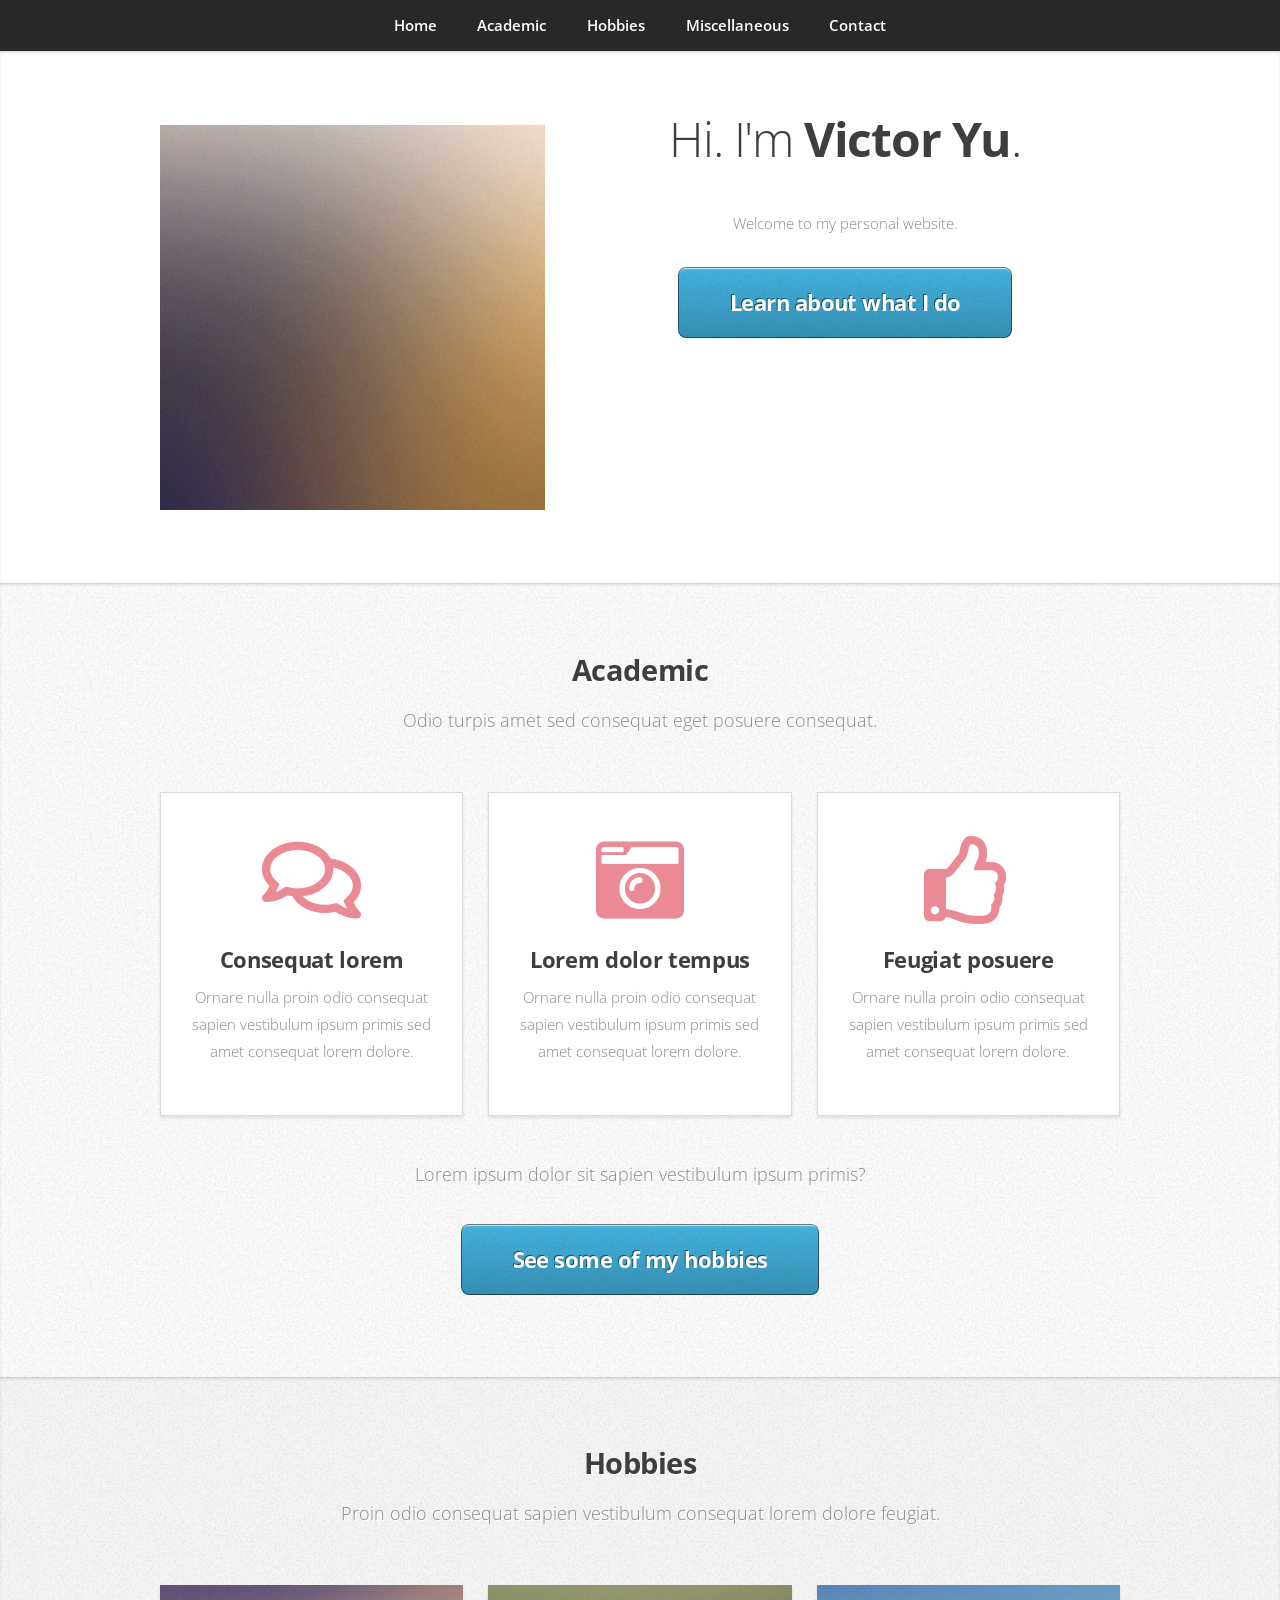
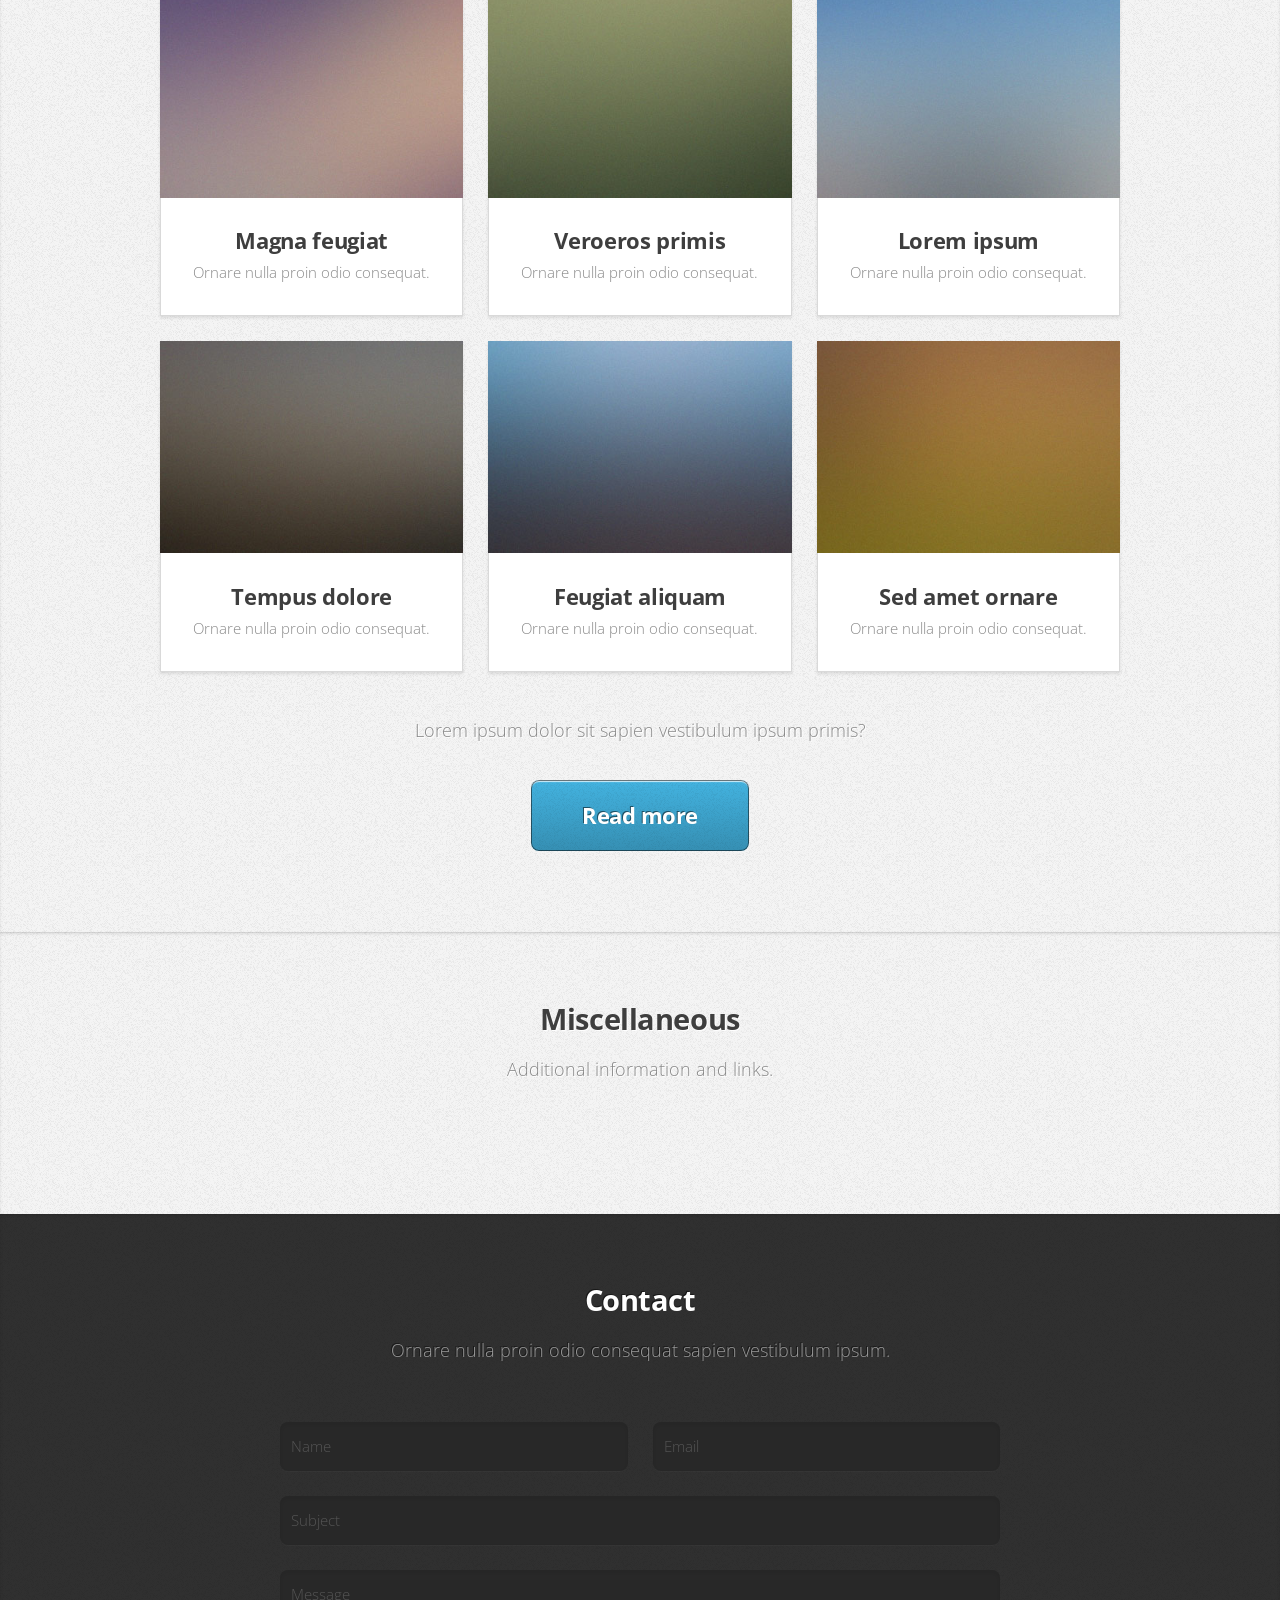
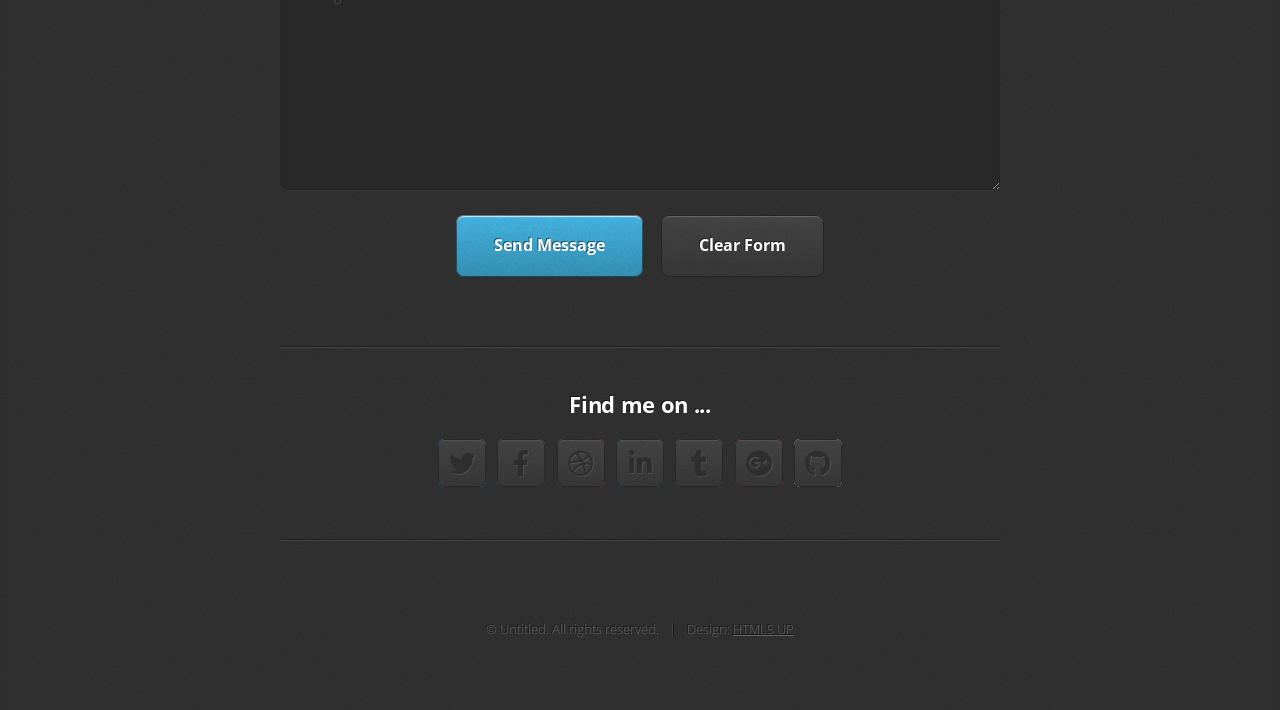
<file: index.html>
<!DOCTYPE HTML>
<!--
	Miniport by HTML5 UP
	html5up.net | @ajlkn
	Free for personal and commercial use under the CCA 3.0 license (html5up.net/license)
-->
<html>
	<head>
                <title>Victor Yu - Personal Website</title>
		<meta charset="utf-8" />
		<meta name="viewport" content="width=device-width, initial-scale=1, user-scalable=no" />
		<link rel="stylesheet" href="assets/css/main.css" />
	</head>
	<body class="is-preload">

		<!-- Nav -->
			<nav id="nav">
                                <ul class="container">
                                        <li><a href="#home">Home</a></li>
                                        <li><a href="#academic">Academic</a></li>
                                        <li><a href="#hobbies">Hobbies</a></li>
                                        <li><a href="#miscellaneous">Miscellaneous</a></li>
                                        <li><a href="#contact">Contact</a></li>
                                </ul>
			</nav>

                <!-- Home -->
                        <article id="home" class="wrapper style1">
				<div class="container">
					<div class="row">
						<div class="col-4 col-5-large col-12-medium">
							<span class="image fit"><img src="images/pic00.jpg" alt="" /></span>
						</div>
						<div class="col-8 col-7-large col-12-medium">
							<header>
                                                                <h1>Hi. I'm <strong>Victor Yu</strong>.</h1>
							</header>
                                                        <p>Welcome to my personal website.</p>
                                                        <a href="#academic" class="button large scrolly">Learn about what I do</a>
						</div>
					</div>
				</div>
			</article>

                <!-- Academic -->
                        <article id="academic" class="wrapper style2">
				<div class="container">
					<header>
                                                <h2>Academic</h2>
                                                <p>Odio turpis amet sed consequat eget posuere consequat.</p>
					</header>
					<div class="row aln-center">
						<div class="col-4 col-6-medium col-12-small">
							<section class="box style1">
								<span class="icon featured fa-comments"></span>
								<h3>Consequat lorem</h3>
								<p>Ornare nulla proin odio consequat sapien vestibulum ipsum primis sed amet consequat lorem dolore.</p>
							</section>
						</div>
						<div class="col-4 col-6-medium col-12-small">
							<section class="box style1">
								<span class="icon solid featured fa-camera-retro"></span>
								<h3>Lorem dolor tempus</h3>
								<p>Ornare nulla proin odio consequat sapien vestibulum ipsum primis sed amet consequat lorem dolore.</p>
							</section>
						</div>
						<div class="col-4 col-6-medium col-12-small">
							<section class="box style1">
								<span class="icon featured fa-thumbs-up"></span>
								<h3>Feugiat posuere</h3>
								<p>Ornare nulla proin odio consequat sapien vestibulum ipsum primis sed amet consequat lorem dolore.</p>
							</section>
						</div>
					</div>
					<footer>
						<p>Lorem ipsum dolor sit sapien vestibulum ipsum primis?</p>
                                                <a href="#hobbies" class="button large scrolly">See some of my hobbies</a>
					</footer>
				</div>
			</article>

                <!-- Hobbies -->
                        <article id="hobbies" class="wrapper style3">
				<div class="container">
					<header>
                                                <h2>Hobbies</h2>
                                                <p>Proin odio consequat  sapien vestibulum consequat lorem dolore feugiat.</p>
					</header>
					<div class="row">
						<div class="col-4 col-6-medium col-12-small">
							<article class="box style2">
								<a href="#" class="image featured"><img src="images/pic01.jpg" alt="" /></a>
								<h3><a href="#">Magna feugiat</a></h3>
								<p>Ornare nulla proin odio consequat.</p>
							</article>
						</div>
						<div class="col-4 col-6-medium col-12-small">
							<article class="box style2">
								<a href="#" class="image featured"><img src="images/pic02.jpg" alt="" /></a>
								<h3><a href="#">Veroeros primis</a></h3>
								<p>Ornare nulla proin odio consequat.</p>
							</article>
						</div>
						<div class="col-4 col-6-medium col-12-small">
							<article class="box style2">
								<a href="#" class="image featured"><img src="images/pic03.jpg" alt="" /></a>
								<h3><a href="#">Lorem ipsum</a></h3>
								<p>Ornare nulla proin odio consequat.</p>
							</article>
						</div>
						<div class="col-4 col-6-medium col-12-small">
							<article class="box style2">
								<a href="#" class="image featured"><img src="images/pic04.jpg" alt="" /></a>
								<h3><a href="#">Tempus dolore</a></h3>
								<p>Ornare nulla proin odio consequat.</p>
							</article>
						</div>
						<div class="col-4 col-6-medium col-12-small">
							<article class="box style2">
								<a href="#" class="image featured"><img src="images/pic05.jpg" alt="" /></a>
								<h3><a href="#">Feugiat aliquam</a></h3>
								<p>Ornare nulla proin odio consequat.</p>
							</article>
						</div>
						<div class="col-4 col-6-medium col-12-small">
							<article class="box style2">
								<a href="#" class="image featured"><img src="images/pic06.jpg" alt="" /></a>
								<h3><a href="#">Sed amet ornare</a></h3>
								<p>Ornare nulla proin odio consequat.</p>
							</article>
						</div>
					</div>
					<footer>
						<p>Lorem ipsum dolor sit sapien vestibulum ipsum primis?</p>
                                                <a href="#miscellaneous" class="button large scrolly">Read more</a>
					</footer>
				</div>
                        </article>

                <!-- Miscellaneous -->
                        <article id="miscellaneous" class="wrapper style3">
                                <div class="container">
                                        <header>
                                                <h2>Miscellaneous</h2>
                                                <p>Additional information and links.</p>
                                        </header>
                                </div>
                        </article>

                <!-- Contact -->
                        <article id="contact" class="wrapper style4">
				<div class="container medium">
					<header>
                                                <h2>Contact</h2>
						<p>Ornare nulla proin odio consequat sapien vestibulum ipsum.</p>
					</header>
					<div class="row">
						<div class="col-12">
							<form method="post" action="#">
								<div class="row">
									<div class="col-6 col-12-small">
										<input type="text" name="name" id="name" placeholder="Name" />
									</div>
									<div class="col-6 col-12-small">
										<input type="text" name="email" id="email" placeholder="Email" />
									</div>
									<div class="col-12">
										<input type="text" name="subject" id="subject" placeholder="Subject" />
									</div>
									<div class="col-12">
										<textarea name="message" id="message" placeholder="Message"></textarea>
									</div>
									<div class="col-12">
										<ul class="actions">
											<li><input type="submit" value="Send Message" /></li>
											<li><input type="reset" value="Clear Form" class="alt" /></li>
										</ul>
									</div>
								</div>
							</form>
						</div>
						<div class="col-12">
							<hr />
							<h3>Find me on ...</h3>
							<ul class="social">
								<li><a href="#" class="icon brands fa-twitter"><span class="label">Twitter</span></a></li>
								<li><a href="#" class="icon brands fa-facebook-f"><span class="label">Facebook</span></a></li>
								<li><a href="#" class="icon brands fa-dribbble"><span class="label">Dribbble</span></a></li>
								<li><a href="#" class="icon brands fa-linkedin-in"><span class="label">LinkedIn</span></a></li>
								<li><a href="#" class="icon brands fa-tumblr"><span class="label">Tumblr</span></a></li>
								<li><a href="#" class="icon brands fa-google-plus"><span class="label">Google+</span></a></li>
								<li><a href="#" class="icon brands fa-github"><span class="label">Github</span></a></li>
								<!--
								<li><a href="#" class="icon solid fa-rss"><span>RSS</span></a></li>
								<li><a href="#" class="icon brands fa-instagram"><span>Instagram</span></a></li>
								<li><a href="#" class="icon brands fa-foursquare"><span>Foursquare</span></a></li>
								<li><a href="#" class="icon brands fa-skype"><span>Skype</span></a></li>
								<li><a href="#" class="icon brands fa-soundcloud"><span>Soundcloud</span></a></li>
								<li><a href="#" class="icon brands fa-youtube"><span>YouTube</span></a></li>
								<li><a href="#" class="icon brands fa-blogger"><span>Blogger</span></a></li>
								<li><a href="#" class="icon brands fa-flickr"><span>Flickr</span></a></li>
								<li><a href="#" class="icon brands fa-vimeo"><span>Vimeo</span></a></li>
								-->
							</ul>
							<hr />
						</div>
					</div>
					<footer>
						<ul id="copyright">
							<li>&copy; Untitled. All rights reserved.</li><li>Design: <a href="http://html5up.net">HTML5 UP</a></li>
						</ul>
					</footer>
				</div>
			</article>

		<!-- Scripts -->
			<script src="assets/js/jquery.min.js"></script>
			<script src="assets/js/jquery.scrolly.min.js"></script>
			<script src="assets/js/browser.min.js"></script>
			<script src="assets/js/breakpoints.min.js"></script>
			<script src="assets/js/util.js"></script>
			<script src="assets/js/main.js"></script>

	</body>
</html>
</file>
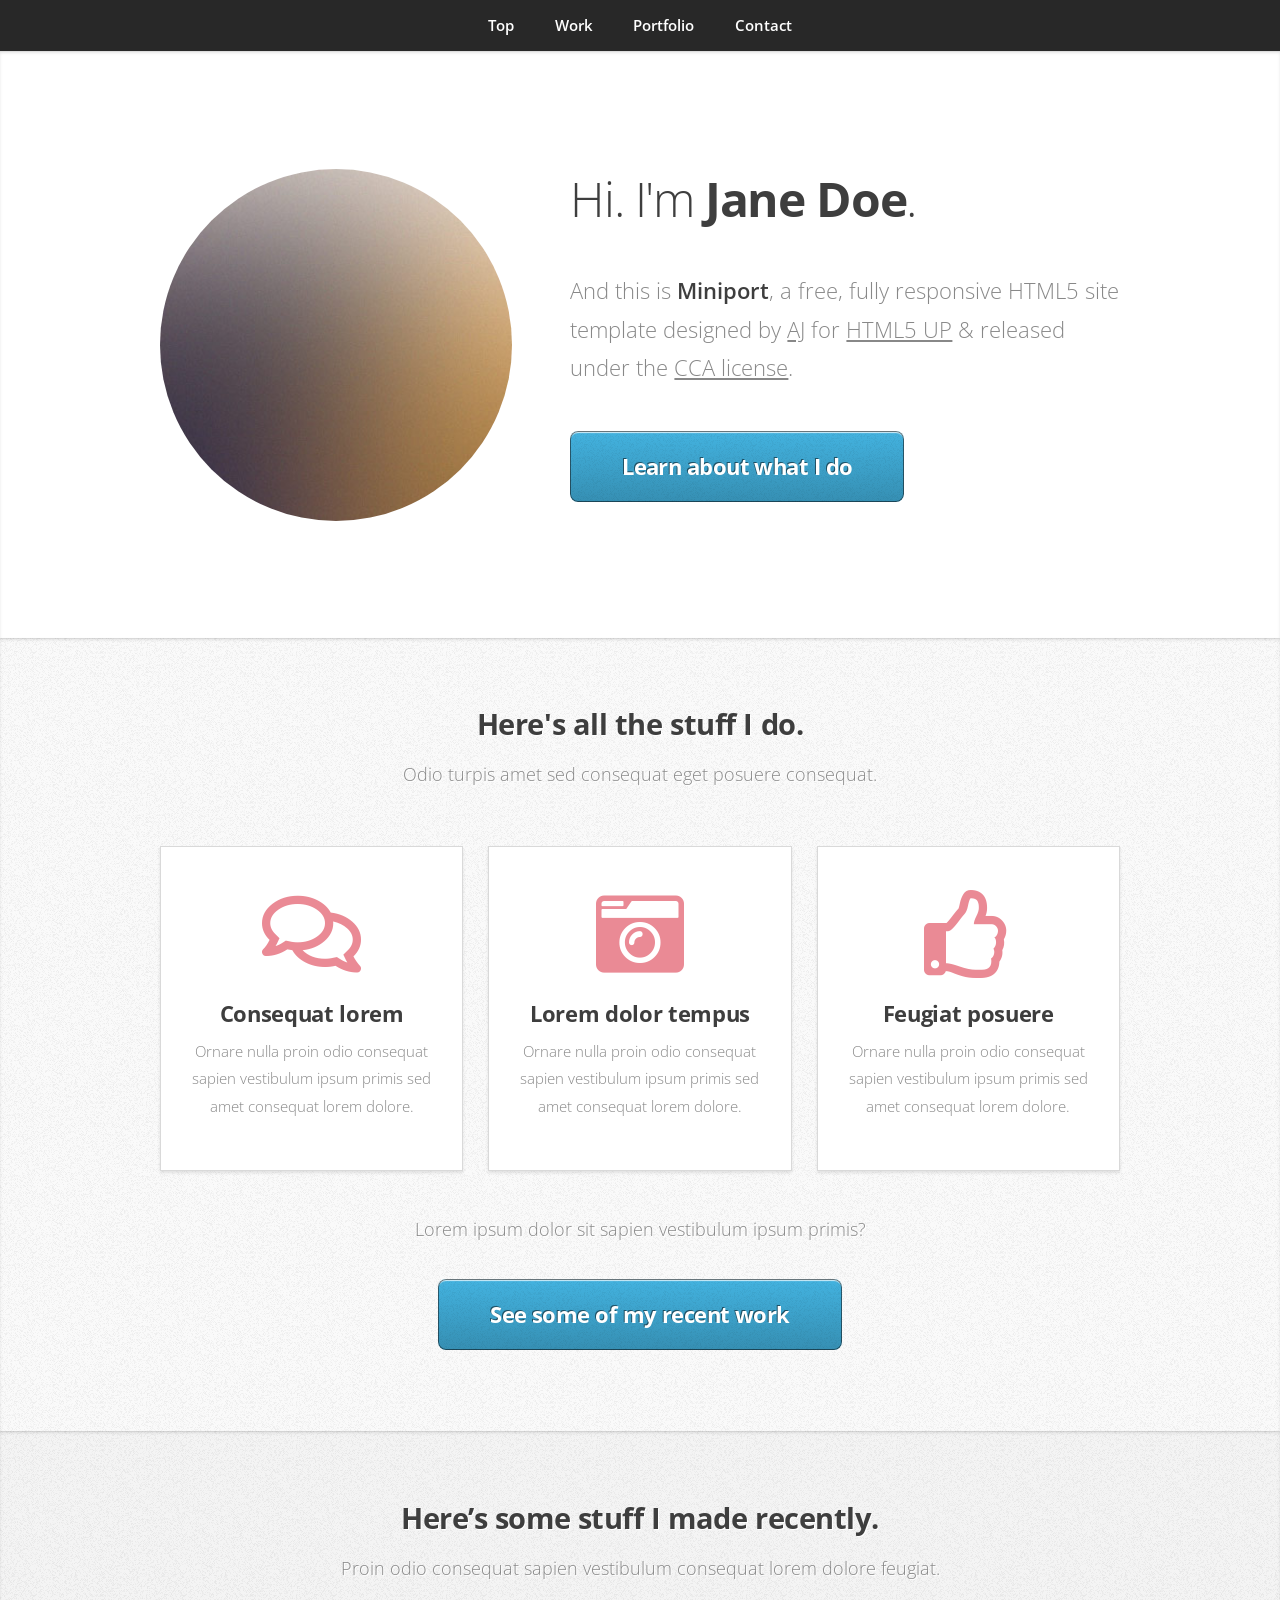
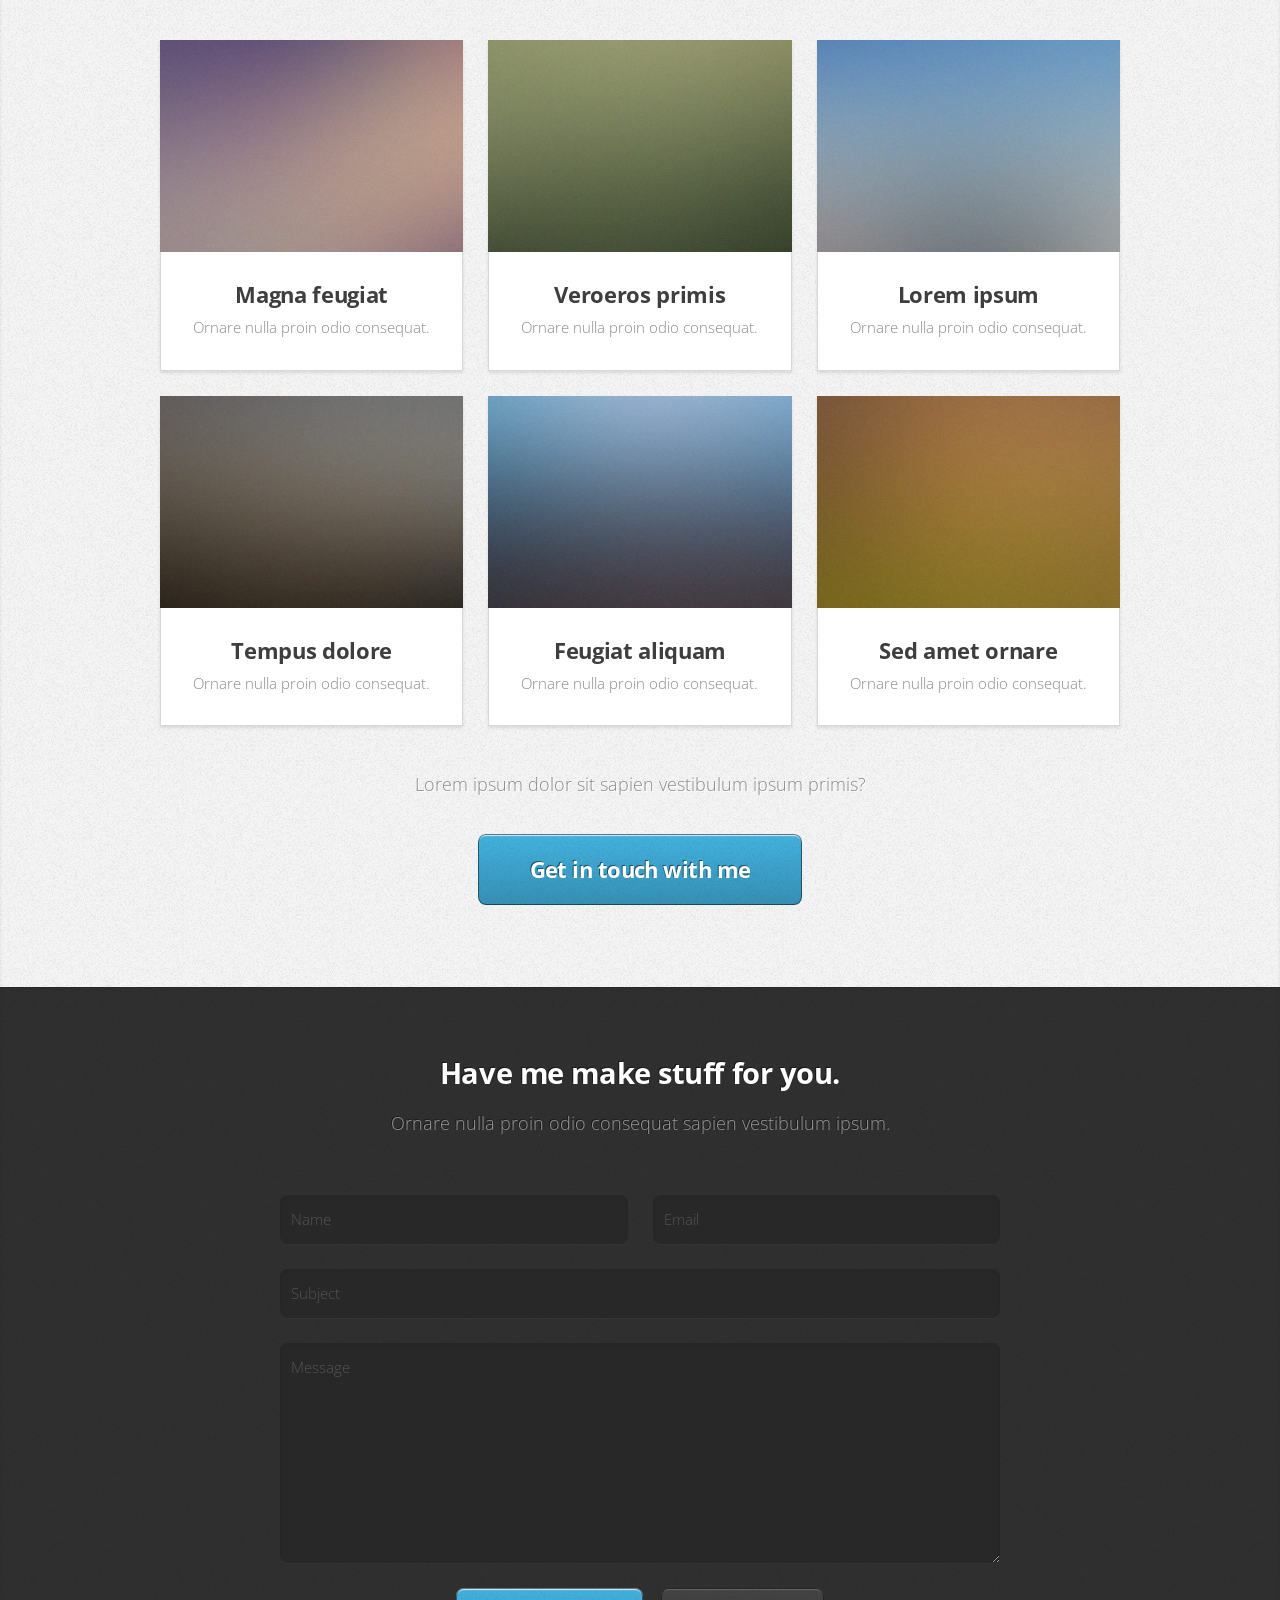
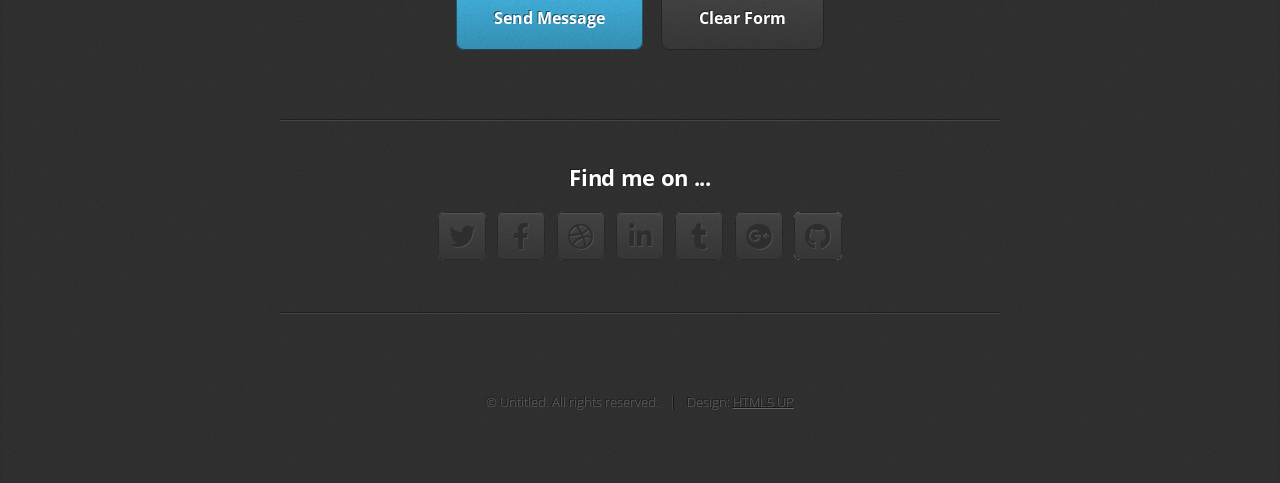
<file: html5up-miniport/index.html>
<!DOCTYPE HTML>
<!--
	Miniport by HTML5 UP
	html5up.net | @ajlkn
	Free for personal and commercial use under the CCA 3.0 license (html5up.net/license)
-->
<html>
	<head>
		<title>Miniport by HTML5 UP</title>
		<meta charset="utf-8" />
		<meta name="viewport" content="width=device-width, initial-scale=1, user-scalable=no" />
		<link rel="stylesheet" href="assets/css/main.css" />
	</head>
	<body class="is-preload">

		<!-- Nav -->
			<nav id="nav">
				<ul class="container">
					<li><a href="#top">Top</a></li>
					<li><a href="#work">Work</a></li>
					<li><a href="#portfolio">Portfolio</a></li>
					<li><a href="#contact">Contact</a></li>
				</ul>
			</nav>

		<!-- Home -->
			<article id="top" class="wrapper style1">
				<div class="container">
					<div class="row">
						<div class="col-4 col-5-large col-12-medium">
							<span class="image fit"><img src="images/pic00.jpg" alt="" /></span>
						</div>
						<div class="col-8 col-7-large col-12-medium">
							<header>
								<h1>Hi. I'm <strong>Jane Doe</strong>.</h1>
							</header>
							<p>And this is <strong>Miniport</strong>, a free, fully responsive HTML5 site template designed by <a href="http://twitter.com/ajlkn">AJ</a> for <a href="http://html5up.net">HTML5 UP</a> &amp; released under the <a href="http://html5up.net/license">CCA license</a>.</p>
							<a href="#work" class="button large scrolly">Learn about what I do</a>
						</div>
					</div>
				</div>
			</article>

		<!-- Work -->
			<article id="work" class="wrapper style2">
				<div class="container">
					<header>
						<h2>Here's all the stuff I do.</h2>
						<p>Odio turpis amet sed consequat eget posuere consequat.</p>
					</header>
					<div class="row aln-center">
						<div class="col-4 col-6-medium col-12-small">
							<section class="box style1">
								<span class="icon featured fa-comments"></span>
								<h3>Consequat lorem</h3>
								<p>Ornare nulla proin odio consequat sapien vestibulum ipsum primis sed amet consequat lorem dolore.</p>
							</section>
						</div>
						<div class="col-4 col-6-medium col-12-small">
							<section class="box style1">
								<span class="icon solid featured fa-camera-retro"></span>
								<h3>Lorem dolor tempus</h3>
								<p>Ornare nulla proin odio consequat sapien vestibulum ipsum primis sed amet consequat lorem dolore.</p>
							</section>
						</div>
						<div class="col-4 col-6-medium col-12-small">
							<section class="box style1">
								<span class="icon featured fa-thumbs-up"></span>
								<h3>Feugiat posuere</h3>
								<p>Ornare nulla proin odio consequat sapien vestibulum ipsum primis sed amet consequat lorem dolore.</p>
							</section>
						</div>
					</div>
					<footer>
						<p>Lorem ipsum dolor sit sapien vestibulum ipsum primis?</p>
						<a href="#portfolio" class="button large scrolly">See some of my recent work</a>
					</footer>
				</div>
			</article>

		<!-- Portfolio -->
			<article id="portfolio" class="wrapper style3">
				<div class="container">
					<header>
						<h2>Here’s some stuff I made recently.</h2>
						<p>Proin odio consequat  sapien vestibulum consequat lorem dolore feugiat.</p>
					</header>
					<div class="row">
						<div class="col-4 col-6-medium col-12-small">
							<article class="box style2">
								<a href="#" class="image featured"><img src="images/pic01.jpg" alt="" /></a>
								<h3><a href="#">Magna feugiat</a></h3>
								<p>Ornare nulla proin odio consequat.</p>
							</article>
						</div>
						<div class="col-4 col-6-medium col-12-small">
							<article class="box style2">
								<a href="#" class="image featured"><img src="images/pic02.jpg" alt="" /></a>
								<h3><a href="#">Veroeros primis</a></h3>
								<p>Ornare nulla proin odio consequat.</p>
							</article>
						</div>
						<div class="col-4 col-6-medium col-12-small">
							<article class="box style2">
								<a href="#" class="image featured"><img src="images/pic03.jpg" alt="" /></a>
								<h3><a href="#">Lorem ipsum</a></h3>
								<p>Ornare nulla proin odio consequat.</p>
							</article>
						</div>
						<div class="col-4 col-6-medium col-12-small">
							<article class="box style2">
								<a href="#" class="image featured"><img src="images/pic04.jpg" alt="" /></a>
								<h3><a href="#">Tempus dolore</a></h3>
								<p>Ornare nulla proin odio consequat.</p>
							</article>
						</div>
						<div class="col-4 col-6-medium col-12-small">
							<article class="box style2">
								<a href="#" class="image featured"><img src="images/pic05.jpg" alt="" /></a>
								<h3><a href="#">Feugiat aliquam</a></h3>
								<p>Ornare nulla proin odio consequat.</p>
							</article>
						</div>
						<div class="col-4 col-6-medium col-12-small">
							<article class="box style2">
								<a href="#" class="image featured"><img src="images/pic06.jpg" alt="" /></a>
								<h3><a href="#">Sed amet ornare</a></h3>
								<p>Ornare nulla proin odio consequat.</p>
							</article>
						</div>
					</div>
					<footer>
						<p>Lorem ipsum dolor sit sapien vestibulum ipsum primis?</p>
						<a href="#contact" class="button large scrolly">Get in touch with me</a>
					</footer>
				</div>
			</article>

		<!-- Contact -->
			<article id="contact" class="wrapper style4">
				<div class="container medium">
					<header>
						<h2>Have me make stuff for you.</h2>
						<p>Ornare nulla proin odio consequat sapien vestibulum ipsum.</p>
					</header>
					<div class="row">
						<div class="col-12">
							<form method="post" action="#">
								<div class="row">
									<div class="col-6 col-12-small">
										<input type="text" name="name" id="name" placeholder="Name" />
									</div>
									<div class="col-6 col-12-small">
										<input type="text" name="email" id="email" placeholder="Email" />
									</div>
									<div class="col-12">
										<input type="text" name="subject" id="subject" placeholder="Subject" />
									</div>
									<div class="col-12">
										<textarea name="message" id="message" placeholder="Message"></textarea>
									</div>
									<div class="col-12">
										<ul class="actions">
											<li><input type="submit" value="Send Message" /></li>
											<li><input type="reset" value="Clear Form" class="alt" /></li>
										</ul>
									</div>
								</div>
							</form>
						</div>
						<div class="col-12">
							<hr />
							<h3>Find me on ...</h3>
							<ul class="social">
								<li><a href="#" class="icon brands fa-twitter"><span class="label">Twitter</span></a></li>
								<li><a href="#" class="icon brands fa-facebook-f"><span class="label">Facebook</span></a></li>
								<li><a href="#" class="icon brands fa-dribbble"><span class="label">Dribbble</span></a></li>
								<li><a href="#" class="icon brands fa-linkedin-in"><span class="label">LinkedIn</span></a></li>
								<li><a href="#" class="icon brands fa-tumblr"><span class="label">Tumblr</span></a></li>
								<li><a href="#" class="icon brands fa-google-plus"><span class="label">Google+</span></a></li>
								<li><a href="#" class="icon brands fa-github"><span class="label">Github</span></a></li>
								<!--
								<li><a href="#" class="icon solid fa-rss"><span>RSS</span></a></li>
								<li><a href="#" class="icon brands fa-instagram"><span>Instagram</span></a></li>
								<li><a href="#" class="icon brands fa-foursquare"><span>Foursquare</span></a></li>
								<li><a href="#" class="icon brands fa-skype"><span>Skype</span></a></li>
								<li><a href="#" class="icon brands fa-soundcloud"><span>Soundcloud</span></a></li>
								<li><a href="#" class="icon brands fa-youtube"><span>YouTube</span></a></li>
								<li><a href="#" class="icon brands fa-blogger"><span>Blogger</span></a></li>
								<li><a href="#" class="icon brands fa-flickr"><span>Flickr</span></a></li>
								<li><a href="#" class="icon brands fa-vimeo"><span>Vimeo</span></a></li>
								-->
							</ul>
							<hr />
						</div>
					</div>
					<footer>
						<ul id="copyright">
							<li>&copy; Untitled. All rights reserved.</li><li>Design: <a href="http://html5up.net">HTML5 UP</a></li>
						</ul>
					</footer>
				</div>
			</article>

		<!-- Scripts -->
			<script src="assets/js/jquery.min.js"></script>
			<script src="assets/js/jquery.scrolly.min.js"></script>
			<script src="assets/js/browser.min.js"></script>
			<script src="assets/js/breakpoints.min.js"></script>
			<script src="assets/js/util.js"></script>
			<script src="assets/js/main.js"></script>

	</body>
</html>
</file>
<file: assets/css/main.css>
@import url("https://fonts.googleapis.com/css?family=Open+Sans:300,300italic,600,600italic,700");
@import url("fontawesome-all.min.css");

/*
	Miniport by HTML5 UP
	html5up.net | @ajlkn
	Free for personal and commercial use under the CCA 3.0 license (html5up.net/license)
*/

html, body, div, span, applet, object,
iframe, h1, h2, h3, h4, h5, h6, p, blockquote,
pre, a, abbr, acronym, address, big, cite,
code, del, dfn, em, img, ins, kbd, q, s, samp,
small, strike, strong, sub, sup, tt, var, b,
u, i, center, dl, dt, dd, ol, ul, li, fieldset,
form, label, legend, table, caption, tbody,
tfoot, thead, tr, th, td, article, aside,
canvas, details, embed, figure, figcaption,
footer, header, hgroup, menu, nav, output, ruby,
section, summary, time, mark, audio, video {
	margin: 0;
	padding: 0;
	border: 0;
	font-size: 100%;
	font: inherit;
	vertical-align: baseline;}

article, aside, details, figcaption, figure,
footer, header, hgroup, menu, nav, section {
	display: block;}

body {
	line-height: 1;
}

ol, ul {
	list-style: none;
}

blockquote, q {
	quotes: none;
}

	blockquote:before, blockquote:after, q:before, q:after {
		content: '';
		content: none;
	}

table {
	border-collapse: collapse;
	border-spacing: 0;
}

body {
	-webkit-text-size-adjust: none;
}

mark {
	background-color: transparent;
	color: inherit;
}

input::-moz-focus-inner {
	border: 0;
	padding: 0;
}

input, select, textarea {
	-moz-appearance: none;
	-webkit-appearance: none;
	-ms-appearance: none;
	appearance: none;
}

/* Basic */

	html {
		box-sizing: border-box;
	}

	*, *:before, *:after {
		box-sizing: inherit;
	}

	body {
		padding-top: 3.5em;
	}

		body.is-preload *, body.is-preload *:before, body.is-preload *:after {
			-moz-animation: none !important;
			-webkit-animation: none !important;
			-ms-animation: none !important;
			animation: none !important;
			-moz-transition: none !important;
			-webkit-transition: none !important;
			-ms-transition: none !important;
			transition: none !important;
		}

	body, input, textarea, select {
		font-family: 'Open Sans', sans-serif;
		line-height: 1.85em;
		color: #888;
		font-weight: 300;
		font-size: 13pt;
	}

	a {
		-moz-transition: color .2s ease-in-out;
		-webkit-transition: color .2s ease-in-out;
		-ms-transition: color .2s ease-in-out;
		transition: color .2s ease-in-out;
		color: #43B3E0;
		text-decoration: underline;
	}

		a:hover {
			color: #43bff0 !important;
		}

		a img {
			border: 0;
		}

	b, strong {
		font-weight: 600;
		color: #3e3e3e;
	}

	i, em {
		font-style: italic;
	}

	sub {
		position: relative;
		top: 0.5em;
		font-size: 0.8em;
	}

	sup {
		position: relative;
		top: -0.5em;
		font-size: 0.8em;
	}

	blockquote {
		border-left: solid 0.75em #eee;
		padding: 1em 0 1em 1.5em;
		font-style: italic;
	}

	h1, h2, h3, h4, h5, h6 {
		color: #3e3e3e;
		margin: 0 0 0.75em 0;
	}

	h1 a, h2 a, h3 a, h4 a, h5 a, h6 a {
		text-decoration: none;
		color: inherit;
	}

	h2, h3, h4, h5, h6 {
		font-weight: 700;
	}

	h1 {
		font-size: 3.25em;
		letter-spacing: -0.025em;
		font-weight: 300;
	}

		h1 strong {
			font-weight: 700;
		}

	h2 {
		font-size: 2em;
		letter-spacing: -0.015em;
	}

	h3 {
		font-size: 1.5em;
		letter-spacing: -0.015em;
	}

	em, i {
		font-style: italic;
	}

	br.clear {
		clear: both;
	}

	hr {
		border: 0;
		border-top: solid 1px #444;
		border-top-color: rgba(0, 0, 0, 0.35);
		box-shadow: 0px 1px 0px 0px rgba(255, 255, 255, 0.1);
		height: 1px;
		margin: 3em 0;
	}

	p, ul, ol, dl, table {
		margin-bottom: 2em;
	}

	header {
		margin: 0 0 3em 0;
	}

		header > p {
			font-size: 1.25em;
			margin: 0;
		}

	footer {
		margin: 3em 0 0 0;
	}

		footer > p {
			font-size: 1.25em;
		}

/* Container */

	.container {
		margin: 0 auto;
		max-width: calc(100% - 50px);
		width: 1200px;
	}

		.container.medium {
			width: 900px;
		}

		@media screen and (max-width: 1680px) {

			.container {
				width: 1200px;
			}

				.container.medium {
					width: 900px;
				}

		}

		@media screen and (max-width: 1280px) {

			.container {
				width: 960px;
			}

				.container.medium {
					width: 720px;
				}

		}

		@media screen and (max-width: 980px) {

			.container {
				width: 100%;
			}

				.container.medium {
					width: 75%;
				}

		}

		@media screen and (max-width: 736px) {

			.container {
				width: 100%;
				max-width: calc(100% - 30px);
			}

				.container.medium {
					width: 100%;
				}

		}

/* Row */

	.row {
		display: flex;
		flex-wrap: wrap;
		box-sizing: border-box;
		align-items: stretch;
	}

		.row > * {
			box-sizing: border-box;
		}

		.row.gtr-uniform > * > :last-child {
			margin-bottom: 0;
		}

		.row.aln-left {
			justify-content: flex-start;
		}

		.row.aln-center {
			justify-content: center;
		}

		.row.aln-right {
			justify-content: flex-end;
		}

		.row.aln-top {
			align-items: flex-start;
		}

		.row.aln-middle {
			align-items: center;
		}

		.row.aln-bottom {
			align-items: flex-end;
		}

		.row > .imp {
			order: -1;
		}

		.row > .col-1 {
			width: 8.33333%;
		}

		.row > .off-1 {
			margin-left: 8.33333%;
		}

		.row > .col-2 {
			width: 16.66667%;
		}

		.row > .off-2 {
			margin-left: 16.66667%;
		}

		.row > .col-3 {
			width: 25%;
		}

		.row > .off-3 {
			margin-left: 25%;
		}

		.row > .col-4 {
			width: 33.33333%;
		}

		.row > .off-4 {
			margin-left: 33.33333%;
		}

		.row > .col-5 {
			width: 41.66667%;
		}

		.row > .off-5 {
			margin-left: 41.66667%;
		}

		.row > .col-6 {
			width: 50%;
		}

		.row > .off-6 {
			margin-left: 50%;
		}

		.row > .col-7 {
			width: 58.33333%;
		}

		.row > .off-7 {
			margin-left: 58.33333%;
		}

		.row > .col-8 {
			width: 66.66667%;
		}

		.row > .off-8 {
			margin-left: 66.66667%;
		}

		.row > .col-9 {
			width: 75%;
		}

		.row > .off-9 {
			margin-left: 75%;
		}

		.row > .col-10 {
			width: 83.33333%;
		}

		.row > .off-10 {
			margin-left: 83.33333%;
		}

		.row > .col-11 {
			width: 91.66667%;
		}

		.row > .off-11 {
			margin-left: 91.66667%;
		}

		.row > .col-12 {
			width: 100%;
		}

		.row > .off-12 {
			margin-left: 100%;
		}

		.row.gtr-0 {
			margin-top: 0px;
			margin-left: 0px;
		}

			.row.gtr-0 > * {
				padding: 0px 0 0 0px;
			}

			.row.gtr-0.gtr-uniform {
				margin-top: 0px;
			}

				.row.gtr-0.gtr-uniform > * {
					padding-top: 0px;
				}

		.row.gtr-25 {
			margin-top: -6.25px;
			margin-left: -6.25px;
		}

			.row.gtr-25 > * {
				padding: 6.25px 0 0 6.25px;
			}

			.row.gtr-25.gtr-uniform {
				margin-top: -6.25px;
			}

				.row.gtr-25.gtr-uniform > * {
					padding-top: 6.25px;
				}

		.row.gtr-50 {
			margin-top: -12.5px;
			margin-left: -12.5px;
		}

			.row.gtr-50 > * {
				padding: 12.5px 0 0 12.5px;
			}

			.row.gtr-50.gtr-uniform {
				margin-top: -12.5px;
			}

				.row.gtr-50.gtr-uniform > * {
					padding-top: 12.5px;
				}

		.row {
			margin-top: -25px;
			margin-left: -25px;
		}

			.row > * {
				padding: 25px 0 0 25px;
			}

			.row.gtr-uniform {
				margin-top: -25px;
			}

				.row.gtr-uniform > * {
					padding-top: 25px;
				}

		.row.gtr-150 {
			margin-top: -37.5px;
			margin-left: -37.5px;
		}

			.row.gtr-150 > * {
				padding: 37.5px 0 0 37.5px;
			}

			.row.gtr-150.gtr-uniform {
				margin-top: -37.5px;
			}

				.row.gtr-150.gtr-uniform > * {
					padding-top: 37.5px;
				}

		.row.gtr-200 {
			margin-top: -50px;
			margin-left: -50px;
		}

			.row.gtr-200 > * {
				padding: 50px 0 0 50px;
			}

			.row.gtr-200.gtr-uniform {
				margin-top: -50px;
			}

				.row.gtr-200.gtr-uniform > * {
					padding-top: 50px;
				}

		@media screen and (max-width: 1680px) {

			.row {
				display: flex;
				flex-wrap: wrap;
				box-sizing: border-box;
				align-items: stretch;
			}

				.row > * {
					box-sizing: border-box;
				}

				.row.gtr-uniform > * > :last-child {
					margin-bottom: 0;
				}

				.row.aln-left {
					justify-content: flex-start;
				}

				.row.aln-center {
					justify-content: center;
				}

				.row.aln-right {
					justify-content: flex-end;
				}

				.row.aln-top {
					align-items: flex-start;
				}

				.row.aln-middle {
					align-items: center;
				}

				.row.aln-bottom {
					align-items: flex-end;
				}

				.row > .imp-xlarge {
					order: -1;
				}

				.row > .col-1-xlarge {
					width: 8.33333%;
				}

				.row > .off-1-xlarge {
					margin-left: 8.33333%;
				}

				.row > .col-2-xlarge {
					width: 16.66667%;
				}

				.row > .off-2-xlarge {
					margin-left: 16.66667%;
				}

				.row > .col-3-xlarge {
					width: 25%;
				}

				.row > .off-3-xlarge {
					margin-left: 25%;
				}

				.row > .col-4-xlarge {
					width: 33.33333%;
				}

				.row > .off-4-xlarge {
					margin-left: 33.33333%;
				}

				.row > .col-5-xlarge {
					width: 41.66667%;
				}

				.row > .off-5-xlarge {
					margin-left: 41.66667%;
				}

				.row > .col-6-xlarge {
					width: 50%;
				}

				.row > .off-6-xlarge {
					margin-left: 50%;
				}

				.row > .col-7-xlarge {
					width: 58.33333%;
				}

				.row > .off-7-xlarge {
					margin-left: 58.33333%;
				}

				.row > .col-8-xlarge {
					width: 66.66667%;
				}

				.row > .off-8-xlarge {
					margin-left: 66.66667%;
				}

				.row > .col-9-xlarge {
					width: 75%;
				}

				.row > .off-9-xlarge {
					margin-left: 75%;
				}

				.row > .col-10-xlarge {
					width: 83.33333%;
				}

				.row > .off-10-xlarge {
					margin-left: 83.33333%;
				}

				.row > .col-11-xlarge {
					width: 91.66667%;
				}

				.row > .off-11-xlarge {
					margin-left: 91.66667%;
				}

				.row > .col-12-xlarge {
					width: 100%;
				}

				.row > .off-12-xlarge {
					margin-left: 100%;
				}

				.row.gtr-0 {
					margin-top: 0px;
					margin-left: 0px;
				}

					.row.gtr-0 > * {
						padding: 0px 0 0 0px;
					}

					.row.gtr-0.gtr-uniform {
						margin-top: 0px;
					}

						.row.gtr-0.gtr-uniform > * {
							padding-top: 0px;
						}

				.row.gtr-25 {
					margin-top: -6.25px;
					margin-left: -6.25px;
				}

					.row.gtr-25 > * {
						padding: 6.25px 0 0 6.25px;
					}

					.row.gtr-25.gtr-uniform {
						margin-top: -6.25px;
					}

						.row.gtr-25.gtr-uniform > * {
							padding-top: 6.25px;
						}

				.row.gtr-50 {
					margin-top: -12.5px;
					margin-left: -12.5px;
				}

					.row.gtr-50 > * {
						padding: 12.5px 0 0 12.5px;
					}

					.row.gtr-50.gtr-uniform {
						margin-top: -12.5px;
					}

						.row.gtr-50.gtr-uniform > * {
							padding-top: 12.5px;
						}

				.row {
					margin-top: -25px;
					margin-left: -25px;
				}

					.row > * {
						padding: 25px 0 0 25px;
					}

					.row.gtr-uniform {
						margin-top: -25px;
					}

						.row.gtr-uniform > * {
							padding-top: 25px;
						}

				.row.gtr-150 {
					margin-top: -37.5px;
					margin-left: -37.5px;
				}

					.row.gtr-150 > * {
						padding: 37.5px 0 0 37.5px;
					}

					.row.gtr-150.gtr-uniform {
						margin-top: -37.5px;
					}

						.row.gtr-150.gtr-uniform > * {
							padding-top: 37.5px;
						}

				.row.gtr-200 {
					margin-top: -50px;
					margin-left: -50px;
				}

					.row.gtr-200 > * {
						padding: 50px 0 0 50px;
					}

					.row.gtr-200.gtr-uniform {
						margin-top: -50px;
					}

						.row.gtr-200.gtr-uniform > * {
							padding-top: 50px;
						}

		}

		@media screen and (max-width: 1280px) {

			.row {
				display: flex;
				flex-wrap: wrap;
				box-sizing: border-box;
				align-items: stretch;
			}

				.row > * {
					box-sizing: border-box;
				}

				.row.gtr-uniform > * > :last-child {
					margin-bottom: 0;
				}

				.row.aln-left {
					justify-content: flex-start;
				}

				.row.aln-center {
					justify-content: center;
				}

				.row.aln-right {
					justify-content: flex-end;
				}

				.row.aln-top {
					align-items: flex-start;
				}

				.row.aln-middle {
					align-items: center;
				}

				.row.aln-bottom {
					align-items: flex-end;
				}

				.row > .imp-large {
					order: -1;
				}

				.row > .col-1-large {
					width: 8.33333%;
				}

				.row > .off-1-large {
					margin-left: 8.33333%;
				}

				.row > .col-2-large {
					width: 16.66667%;
				}

				.row > .off-2-large {
					margin-left: 16.66667%;
				}

				.row > .col-3-large {
					width: 25%;
				}

				.row > .off-3-large {
					margin-left: 25%;
				}

				.row > .col-4-large {
					width: 33.33333%;
				}

				.row > .off-4-large {
					margin-left: 33.33333%;
				}

				.row > .col-5-large {
					width: 41.66667%;
				}

				.row > .off-5-large {
					margin-left: 41.66667%;
				}

				.row > .col-6-large {
					width: 50%;
				}

				.row > .off-6-large {
					margin-left: 50%;
				}

				.row > .col-7-large {
					width: 58.33333%;
				}

				.row > .off-7-large {
					margin-left: 58.33333%;
				}

				.row > .col-8-large {
					width: 66.66667%;
				}

				.row > .off-8-large {
					margin-left: 66.66667%;
				}

				.row > .col-9-large {
					width: 75%;
				}

				.row > .off-9-large {
					margin-left: 75%;
				}

				.row > .col-10-large {
					width: 83.33333%;
				}

				.row > .off-10-large {
					margin-left: 83.33333%;
				}

				.row > .col-11-large {
					width: 91.66667%;
				}

				.row > .off-11-large {
					margin-left: 91.66667%;
				}

				.row > .col-12-large {
					width: 100%;
				}

				.row > .off-12-large {
					margin-left: 100%;
				}

				.row.gtr-0 {
					margin-top: 0px;
					margin-left: 0px;
				}

					.row.gtr-0 > * {
						padding: 0px 0 0 0px;
					}

					.row.gtr-0.gtr-uniform {
						margin-top: 0px;
					}

						.row.gtr-0.gtr-uniform > * {
							padding-top: 0px;
						}

				.row.gtr-25 {
					margin-top: -6.25px;
					margin-left: -6.25px;
				}

					.row.gtr-25 > * {
						padding: 6.25px 0 0 6.25px;
					}

					.row.gtr-25.gtr-uniform {
						margin-top: -6.25px;
					}

						.row.gtr-25.gtr-uniform > * {
							padding-top: 6.25px;
						}

				.row.gtr-50 {
					margin-top: -12.5px;
					margin-left: -12.5px;
				}

					.row.gtr-50 > * {
						padding: 12.5px 0 0 12.5px;
					}

					.row.gtr-50.gtr-uniform {
						margin-top: -12.5px;
					}

						.row.gtr-50.gtr-uniform > * {
							padding-top: 12.5px;
						}

				.row {
					margin-top: -25px;
					margin-left: -25px;
				}

					.row > * {
						padding: 25px 0 0 25px;
					}

					.row.gtr-uniform {
						margin-top: -25px;
					}

						.row.gtr-uniform > * {
							padding-top: 25px;
						}

				.row.gtr-150 {
					margin-top: -37.5px;
					margin-left: -37.5px;
				}

					.row.gtr-150 > * {
						padding: 37.5px 0 0 37.5px;
					}

					.row.gtr-150.gtr-uniform {
						margin-top: -37.5px;
					}

						.row.gtr-150.gtr-uniform > * {
							padding-top: 37.5px;
						}

				.row.gtr-200 {
					margin-top: -50px;
					margin-left: -50px;
				}

					.row.gtr-200 > * {
						padding: 50px 0 0 50px;
					}

					.row.gtr-200.gtr-uniform {
						margin-top: -50px;
					}

						.row.gtr-200.gtr-uniform > * {
							padding-top: 50px;
						}

		}

		@media screen and (max-width: 980px) {

			.row {
				display: flex;
				flex-wrap: wrap;
				box-sizing: border-box;
				align-items: stretch;
			}

				.row > * {
					box-sizing: border-box;
				}

				.row.gtr-uniform > * > :last-child {
					margin-bottom: 0;
				}

				.row.aln-left {
					justify-content: flex-start;
				}

				.row.aln-center {
					justify-content: center;
				}

				.row.aln-right {
					justify-content: flex-end;
				}

				.row.aln-top {
					align-items: flex-start;
				}

				.row.aln-middle {
					align-items: center;
				}

				.row.aln-bottom {
					align-items: flex-end;
				}

				.row > .imp-medium {
					order: -1;
				}

				.row > .col-1-medium {
					width: 8.33333%;
				}

				.row > .off-1-medium {
					margin-left: 8.33333%;
				}

				.row > .col-2-medium {
					width: 16.66667%;
				}

				.row > .off-2-medium {
					margin-left: 16.66667%;
				}

				.row > .col-3-medium {
					width: 25%;
				}

				.row > .off-3-medium {
					margin-left: 25%;
				}

				.row > .col-4-medium {
					width: 33.33333%;
				}

				.row > .off-4-medium {
					margin-left: 33.33333%;
				}

				.row > .col-5-medium {
					width: 41.66667%;
				}

				.row > .off-5-medium {
					margin-left: 41.66667%;
				}

				.row > .col-6-medium {
					width: 50%;
				}

				.row > .off-6-medium {
					margin-left: 50%;
				}

				.row > .col-7-medium {
					width: 58.33333%;
				}

				.row > .off-7-medium {
					margin-left: 58.33333%;
				}

				.row > .col-8-medium {
					width: 66.66667%;
				}

				.row > .off-8-medium {
					margin-left: 66.66667%;
				}

				.row > .col-9-medium {
					width: 75%;
				}

				.row > .off-9-medium {
					margin-left: 75%;
				}

				.row > .col-10-medium {
					width: 83.33333%;
				}

				.row > .off-10-medium {
					margin-left: 83.33333%;
				}

				.row > .col-11-medium {
					width: 91.66667%;
				}

				.row > .off-11-medium {
					margin-left: 91.66667%;
				}

				.row > .col-12-medium {
					width: 100%;
				}

				.row > .off-12-medium {
					margin-left: 100%;
				}

				.row.gtr-0 {
					margin-top: 0px;
					margin-left: 0px;
				}

					.row.gtr-0 > * {
						padding: 0px 0 0 0px;
					}

					.row.gtr-0.gtr-uniform {
						margin-top: 0px;
					}

						.row.gtr-0.gtr-uniform > * {
							padding-top: 0px;
						}

				.row.gtr-25 {
					margin-top: -6.25px;
					margin-left: -6.25px;
				}

					.row.gtr-25 > * {
						padding: 6.25px 0 0 6.25px;
					}

					.row.gtr-25.gtr-uniform {
						margin-top: -6.25px;
					}

						.row.gtr-25.gtr-uniform > * {
							padding-top: 6.25px;
						}

				.row.gtr-50 {
					margin-top: -12.5px;
					margin-left: -12.5px;
				}

					.row.gtr-50 > * {
						padding: 12.5px 0 0 12.5px;
					}

					.row.gtr-50.gtr-uniform {
						margin-top: -12.5px;
					}

						.row.gtr-50.gtr-uniform > * {
							padding-top: 12.5px;
						}

				.row {
					margin-top: -25px;
					margin-left: -25px;
				}

					.row > * {
						padding: 25px 0 0 25px;
					}

					.row.gtr-uniform {
						margin-top: -25px;
					}

						.row.gtr-uniform > * {
							padding-top: 25px;
						}

				.row.gtr-150 {
					margin-top: -37.5px;
					margin-left: -37.5px;
				}

					.row.gtr-150 > * {
						padding: 37.5px 0 0 37.5px;
					}

					.row.gtr-150.gtr-uniform {
						margin-top: -37.5px;
					}

						.row.gtr-150.gtr-uniform > * {
							padding-top: 37.5px;
						}

				.row.gtr-200 {
					margin-top: -50px;
					margin-left: -50px;
				}

					.row.gtr-200 > * {
						padding: 50px 0 0 50px;
					}

					.row.gtr-200.gtr-uniform {
						margin-top: -50px;
					}

						.row.gtr-200.gtr-uniform > * {
							padding-top: 50px;
						}

		}

		@media screen and (max-width: 736px) {

			.row {
				display: flex;
				flex-wrap: wrap;
				box-sizing: border-box;
				align-items: stretch;
			}

				.row > * {
					box-sizing: border-box;
				}

				.row.gtr-uniform > * > :last-child {
					margin-bottom: 0;
				}

				.row.aln-left {
					justify-content: flex-start;
				}

				.row.aln-center {
					justify-content: center;
				}

				.row.aln-right {
					justify-content: flex-end;
				}

				.row.aln-top {
					align-items: flex-start;
				}

				.row.aln-middle {
					align-items: center;
				}

				.row.aln-bottom {
					align-items: flex-end;
				}

				.row > .imp-small {
					order: -1;
				}

				.row > .col-1-small {
					width: 8.33333%;
				}

				.row > .off-1-small {
					margin-left: 8.33333%;
				}

				.row > .col-2-small {
					width: 16.66667%;
				}

				.row > .off-2-small {
					margin-left: 16.66667%;
				}

				.row > .col-3-small {
					width: 25%;
				}

				.row > .off-3-small {
					margin-left: 25%;
				}

				.row > .col-4-small {
					width: 33.33333%;
				}

				.row > .off-4-small {
					margin-left: 33.33333%;
				}

				.row > .col-5-small {
					width: 41.66667%;
				}

				.row > .off-5-small {
					margin-left: 41.66667%;
				}

				.row > .col-6-small {
					width: 50%;
				}

				.row > .off-6-small {
					margin-left: 50%;
				}

				.row > .col-7-small {
					width: 58.33333%;
				}

				.row > .off-7-small {
					margin-left: 58.33333%;
				}

				.row > .col-8-small {
					width: 66.66667%;
				}

				.row > .off-8-small {
					margin-left: 66.66667%;
				}

				.row > .col-9-small {
					width: 75%;
				}

				.row > .off-9-small {
					margin-left: 75%;
				}

				.row > .col-10-small {
					width: 83.33333%;
				}

				.row > .off-10-small {
					margin-left: 83.33333%;
				}

				.row > .col-11-small {
					width: 91.66667%;
				}

				.row > .off-11-small {
					margin-left: 91.66667%;
				}

				.row > .col-12-small {
					width: 100%;
				}

				.row > .off-12-small {
					margin-left: 100%;
				}

				.row.gtr-0 {
					margin-top: 0px;
					margin-left: 0px;
				}

					.row.gtr-0 > * {
						padding: 0px 0 0 0px;
					}

					.row.gtr-0.gtr-uniform {
						margin-top: 0px;
					}

						.row.gtr-0.gtr-uniform > * {
							padding-top: 0px;
						}

				.row.gtr-25 {
					margin-top: -3.75px;
					margin-left: -3.75px;
				}

					.row.gtr-25 > * {
						padding: 3.75px 0 0 3.75px;
					}

					.row.gtr-25.gtr-uniform {
						margin-top: -3.75px;
					}

						.row.gtr-25.gtr-uniform > * {
							padding-top: 3.75px;
						}

				.row.gtr-50 {
					margin-top: -7.5px;
					margin-left: -7.5px;
				}

					.row.gtr-50 > * {
						padding: 7.5px 0 0 7.5px;
					}

					.row.gtr-50.gtr-uniform {
						margin-top: -7.5px;
					}

						.row.gtr-50.gtr-uniform > * {
							padding-top: 7.5px;
						}

				.row {
					margin-top: -15px;
					margin-left: -15px;
				}

					.row > * {
						padding: 15px 0 0 15px;
					}

					.row.gtr-uniform {
						margin-top: -15px;
					}

						.row.gtr-uniform > * {
							padding-top: 15px;
						}

				.row.gtr-150 {
					margin-top: -22.5px;
					margin-left: -22.5px;
				}

					.row.gtr-150 > * {
						padding: 22.5px 0 0 22.5px;
					}

					.row.gtr-150.gtr-uniform {
						margin-top: -22.5px;
					}

						.row.gtr-150.gtr-uniform > * {
							padding-top: 22.5px;
						}

				.row.gtr-200 {
					margin-top: -30px;
					margin-left: -30px;
				}

					.row.gtr-200 > * {
						padding: 30px 0 0 30px;
					}

					.row.gtr-200.gtr-uniform {
						margin-top: -30px;
					}

						.row.gtr-200.gtr-uniform > * {
							padding-top: 30px;
						}

		}

/* Form */

	form label {
		color: #3e3e3e;
		font-weight: 700;
		display: block;
		margin: 0 0 0.5em 0;
	}

	form input[type=text],
	form input[type=email],
	form input[type=password],
	form select,
	form textarea {
		-moz-transition: background .2s ease-in-out, box-shadow .2s ease-in-out;
		-webkit-transition: background .2s ease-in-out, box-shadow .2s ease-in-out;
		-ms-transition: background .2s ease-in-out, box-shadow .2s ease-in-out;
		transition: background .2s ease-in-out, box-shadow .2s ease-in-out;
		-webkit-appearance: none;
		display: block;
		border: 0;
		padding: 0.75em;
		font-size: 1em;
		border-radius: 8px;
		border: solid 1px #ddd;
		background: #fff;
		color: #bbb;
		box-shadow: inset 0px 2px 3px 1px rgba(0, 0, 0, 0.05), 0px 1px 0px 0px rgba(255, 255, 255, 0.025);
		width: 100%;
	}

		form input[type=text]:focus,
		form input[type=email]:focus,
		form input[type=password]:focus,
		form select:focus,
		form textarea:focus {
			background: #fafafa;
			box-shadow: inset 0px 2px 5px 0px rgba(0, 0, 0, 0.05), 0px 1px 0px 0px rgba(255, 255, 255, 0.025), inset 0px 0px 2px 1px #43bff0;
		}

	form textarea {
		height: 15em;
	}

	form .actions:last-child {
		margin-bottom: 0;
	}

	form ::-webkit-input-placeholder {
		color: #555 !important;
	}

	form :-moz-placeholder {
		color: #555 !important;
	}

	form ::-moz-placeholder {
		color: #555 !important;
	}

	form :-ms-input-placeholder {
		color: #555 !important;
	}

	form ::-moz-focus-inner {
		border: 0;
	}

/* Tables */

	table {
		width: 100%;
	}

		table.default {
			width: 100%;
		}

			table.default tr {
				border-top: solid 1px #eee;
			}

				table.default tr:first-child {
					border-top: 0;
				}

			table.default td {
				padding: 0.5em 1em 0.5em 1em;
			}

			table.default th {
				text-align: left;
				padding: 0.5em 1em 0.5em 1em;
				font-weight: 600;
				margin: 0 0 1em 0;
			}

			table.default thead {
				background: #4f4f4f;
				color: #fff;
			}

/* Section/Article */

	section, article {
		margin-bottom: 3em;
	}

	section > :last-child,
	article > :last-child,
	section:last-child,
	article:last-child {
		margin-bottom: 0;
	}

/* Image */

	.image {
		display: inline-block;
		position: relative;
	}

		.image img {
			display: block;
			width: 100%;
		}

		.image.fit {
			display: block;
			width: 100%;
		}

		.image.featured {
			display: block;
			width: 100%;
			margin: 0 0 2em 0;
		}

		.image.left {
			float: left;
			margin: 0 2em 2em 0;
		}

		.image.centered {
			display: block;
			margin: 0 0 2em 0;
		}

			.image.centered img {
				margin: 0 auto;
				width: auto;
			}

/* Button */

	input[type="button"],
	input[type="submit"],
	input[type="reset"],
	button,
	.button {
		background-image: url("images/bg.png"), -moz-linear-gradient(top, rgba(0, 0, 0, 0), rgba(0, 0, 0, 0.2));
		background-image: url("images/bg.png"), -webkit-linear-gradient(top, rgba(0, 0, 0, 0), rgba(0, 0, 0, 0.2));
		background-image: url("images/bg.png"), -ms-linear-gradient(top, rgba(0, 0, 0, 0), rgba(0, 0, 0, 0.2));
		background-image: url("images/bg.png"), linear-gradient(top, rgba(0, 0, 0, 0), rgba(0, 0, 0, 0.2));
		-moz-transition: background-color .2s ease-in-out;
		-webkit-transition: background-color .2s ease-in-out;
		-ms-transition: background-color .2s ease-in-out;
		transition: background-color .2s ease-in-out;
		-webkit-appearance: none;
		position: relative;
		display: inline-block;
		color: #fff !important;
		text-decoration: none;
		font-weight: 700;
		border: 0;
		outline: 0;
		cursor: pointer;
		border-radius: 8px;
		text-shadow: -1px -1px 0.5px rgba(0, 0, 0, 0.5);
		overflow: hidden;
		box-shadow: inset 0px 0px 0px 1px rgba(0, 0, 0, 0.5), inset 0px 2px 1px 0px rgba(255, 255, 255, 0.75);
		background-color: #43B3E0;
		padding: 1em 2.35em 1em 2.35em;
		font-size: 1.1em;
		max-width: 24em;
	}

		input[type="button"]:hover,
		input[type="submit"]:hover,
		input[type="reset"]:hover,
		button:hover,
		.button:hover {
			background-color: #43bff0;
			color: #fff !important;
		}

		input[type="button"]:active,
		input[type="submit"]:active,
		input[type="reset"]:active,
		button:active,
		.button:active {
			background-color: #3BA8D3;
			top: 1px;
		}

		input[type="button"].large,
		input[type="submit"].large,
		input[type="reset"].large,
		button.large,
		.button.large {
			font-size: 1.5em;
			letter-spacing: -0.025em;
		}

		input[type="button"].alt,
		input[type="submit"].alt,
		input[type="reset"].alt,
		button.alt,
		.button.alt {
			background-color: #444;
			box-shadow: inset 0px 0px 0px 1px #242424, inset 0px 2px 1px 0px rgba(255, 255, 255, 0.2);
		}

			input[type="button"].alt:hover,
			input[type="submit"].alt:hover,
			input[type="reset"].alt:hover,
			button.alt:hover,
			.button.alt:hover {
				background-color: #4f4f4f;
				color: #fff !important;
			}

			input[type="button"].alt:active,
			input[type="submit"].alt:active,
			input[type="reset"].alt:active,
			button.alt:active,
			.button.alt:active {
				background-color: #3f3f3f;
			}

/* List */

	ul {
		list-style: disc;
		padding-left: 1em;
	}

		ul li {
			padding-left: 0.5em;
		}

	ol {
		list-style: decimal;
		padding-left: 1.25em;
	}

		ol li {
			padding-left: 0.25em;
		}

/* Social */

	ul.social {
		cursor: default;
		margin: 0;
		list-style: none;
		padding-left: 0;
	}

		ul.social li {
			position: relative;
			display: inline-block;
			margin: 0.25em;
			top: 0;
			padding-left: 0;
		}

			ul.social li a {
				-moz-transition: top .2s ease-in-out;
				-webkit-transition: top .2s ease-in-out;
				-ms-transition: top .2s ease-in-out;
				transition: top .2s ease-in-out;
				display: block;
				width: 48px;
				height: 48px;
				border-radius: 6px;
				top: 0;
				position: relative;
			}

				ul.social li a:before {
					background-image: url("images/bg.png"), -moz-linear-gradient(top, rgba(0, 0, 0, 0), rgba(0, 0, 0, 0.2));
					background-image: url("images/bg.png"), -webkit-linear-gradient(top, rgba(0, 0, 0, 0), rgba(0, 0, 0, 0.2));
					background-image: url("images/bg.png"), -ms-linear-gradient(top, rgba(0, 0, 0, 0), rgba(0, 0, 0, 0.2));
					background-image: url("images/bg.png"), linear-gradient(top, rgba(0, 0, 0, 0), rgba(0, 0, 0, 0.2));
					-moz-transition: background-color .2s ease-in-out;
					-webkit-transition: background-color .2s ease-in-out;
					-ms-transition: background-color .2s ease-in-out;
					transition: background-color .2s ease-in-out;
					background-color: #444;
					border-radius: 6px;
					box-shadow: inset 0px 0px 0px 1px #282828, inset 0px 2px 1px 0px rgba(255, 255, 255, 0.1);
					color: #2E2E2E !important;
					display: block;
					font-size: 26px;
					height: 48px;
					line-height: 48px;
					text-align: center;
					outline: 0;
					overflow: hidden;
					text-shadow: 1px 1px 0px rgba(255, 255, 255, 0.1);
					width: 48px;
				}

				ul.social li a.fa-twitter {
					background-color: #2DAAE4;
				}

				ul.social li a.fa-facebook-f {
					background-color: #3C5A98;
				}

				ul.social li a.fa-dribbble {
					background-color: #C4376B;
				}

				ul.social li a.fa-linkedin-in {
					background-color: #006599;
				}

				ul.social li a.fa-tumblr {
					background-color: #51718A;
				}

				ul.social li a.fa-google-plus {
					background-color: #DA2713;
				}

				ul.social li a.fa-github {
					background-color: #FAFAFA;
				}

				ul.social li a.fa-rss {
					background-color: #F2600B;
				}

				ul.social li a.fa-instagram {
					background-color: #E0D7C8;
				}

				ul.social li a.fa-foursquare {
					background-color: #39A3D4;
				}

				ul.social li a.fa-skype {
					background-color: #10BEF1;
				}

				ul.social li a.fa-soundcloud {
					background-color: #FE5419;
				}

				ul.social li a.fa-youtube {
					background-color: #BF2E25;
				}

				ul.social li a.fa-blogger {
					background-color: #FF6501;
				}

				ul.social li a.fa-flickr {
					background-color: #0062DB;
				}

				ul.social li a.fa-vimeo {
					background-color: #4C8AB0;
				}

				ul.social li a:hover {
					top: -5px;
				}

					ul.social li a:hover:before {
						background-color: transparent;
					}

/* Actions */

	ul.actions {
		list-style: none;
		padding-left: 0;
	}

		ul.actions li {
			display: inline-block;
			margin: 0 0 0 1em;
			padding-left: 0;
		}

			ul.actions li:first-child {
				margin-left: 0;
			}

/* Box */

	.box {
		background: #fff;
		box-shadow: inset 0px 0px 0px 1px rgba(0, 0, 0, 0.15), 0px 2px 3px 0px rgba(0, 0, 0, 0.1);
		text-align: center;
		padding: 2em;
	}

		.box.style1 {
			padding: 3em 2em 3.5em 2em;
		}

			.box.style1 h3 {
				margin-bottom: 0.5em;
			}

		.box.style2 h3 {
			margin-bottom: 0.25em;
		}

		.box.style2 .image {
			position: relative;
			left: 2em;
			top: 2em;
			margin: -4em 0 4em -4em;
			width: auto;
		}

/* Icons */

	.icon {
		text-decoration: none;
		text-decoration: none;
	}

		.icon:before {
			-moz-osx-font-smoothing: grayscale;
			-webkit-font-smoothing: antialiased;
			display: inline-block;
			font-style: normal;
			font-variant: normal;
			text-rendering: auto;
			line-height: 1;
			text-transform: none !important;
			font-family: 'Font Awesome 5 Free';
			font-weight: 400;
		}

		.icon:before {
			font-size: 1.25em;
		}

		.icon > .label {
			display: none;
		}

		.icon.solid:before {
			font-weight: 900;
		}

		.icon.brands:before {
			font-family: 'Font Awesome 5 Brands';
		}

		.icon.featured {
			color: #EA8A95;
			display: block;
			margin: 0 0 1.5em 0;
			cursor: default;
		}

			.icon.featured:before {
				font-size: 6em;
			}

/* Wrappers */

	.wrapper {
		background-image: url("images/bg.png");
		box-shadow: inset 0px 1px 0px 0px rgba(0, 0, 0, 0.05), inset 0px 2px 3px 0px rgba(0, 0, 0, 0.1);
		padding: 8em 0 8em 0;
		text-align: center;
	}

		.wrapper.style1 {
			background-image: none;
			background-color: #fff;
		}

		.wrapper.style2 {
			background-color: #fafafa;
			text-shadow: 1px 1px 0px #fff;
		}

		.wrapper.style3 {
			background-color: #f4f4f4;
			text-shadow: 1px 1px 0px #fff;
		}

		.wrapper.style4 {
			background-color: #303030;
			color: #999;
			text-shadow: -1px -1px 0px #181818;
		}

			.wrapper.style4 h1, .wrapper.style4 h2, .wrapper.style4 h3, .wrapper.style4 h4, .wrapper.style4 h5, .wrapper.style4 h6 {
				color: #fff;
			}

			.wrapper.style4 form input[type=text],
			.wrapper.style4 form input[type=password],
			.wrapper.style4 form select,
			.wrapper.style4 form textarea {
				border: none;
				background: #282828;
			}

				.wrapper.style4 form input[type=text]:focus,
				.wrapper.style4 form input[type=password]:focus,
				.wrapper.style4 form select:focus,
				.wrapper.style4 form textarea:focus {
					background: #252525;
				}

/* Nav */

	#nav {
		background-color: #282828;
		text-align: center;
		position: fixed;
		left: 0;
		top: 0;
		width: 100%;
		z-index: 10000;
		cursor: default;
		height: 3.5em;
		line-height: 3.5em;
	}

		#nav ul {
			margin-bottom: 0;
			list-style: none;
			padding-left: 0;
		}

		#nav li {
			display: inline-block;
			padding-left: 0;
		}

		#nav a {
			-moz-transition: background-color .2s ease-in-out;
			-webkit-transition: background-color .2s ease-in-out;
			-ms-transition: background-color .2s ease-in-out;
			transition: background-color .2s ease-in-out;
			position: relative;
			display: block;
			color: #fff;
			text-decoration: none;
			outline: 0;
			font-weight: 600;
			border-radius: 8px;
			color: #fff;
			height: 2.5em;
			line-height: 2.5em;
			padding: 0 1.25em;
		}

			#nav a:hover {
				color: #fff !important;
				background: #383838;
			}

			#nav a.active {
				background: #484848;
			}

				#nav a.active:before {
					content: '';
					display: block;
					position: absolute;
					bottom: -0.6em;
					left: 50%;
					margin-left: -0.75em;
					border-left: solid 0.75em transparent;
					border-right: solid 0.75em transparent;
					border-top: solid 0.6em #282828;
				}

/* Articles */

	body > article {
		margin-bottom: 0;
	}

	#top {
		padding: 10em 0 10em 0;
		text-align: left;
	}

		#top .image {
			border-radius: 100%;
			width: 20em;
			height: 20em;
			margin: 0;
		}

			#top .image img {
				border-radius: 100%;
			}

		#top h1 {
			margin-top: 0.35em;
		}

		#top p {
			font-size: 1.5em;
			line-height: 1.75em;
		}

			#top p a {
				color: inherit;
			}

	#contact footer {
		font-size: 0.9em;
	}

/* Copyright */

	#copyright {
		color: #666;
		font-size: 1em;
		line-height: 1em;
		list-style: none;
		padding-left: 0;
		margin-bottom: 0;
	}

		#copyright li {
			display: inline-block;
			border-left: solid 1px rgba(0, 0, 0, 0.5);
			box-shadow: -1px 0px 0px 0px rgba(255, 255, 255, 0.1);
			padding: 0 0 0 1em;
			margin: 0 0 0 1em;
		}

			#copyright li:first-child {
				border: 0;
				box-shadow: none;
				padding-left: 0;
				margin-left: 0;
			}

		#copyright a {
			-moz-transition: color .2s ease-in-out;
			-webkit-transition: color .2s ease-in-out;
			-ms-transition: color .2s ease-in-out;
			transition: color .2s ease-in-out;
			color: inherit;
		}

			#copyright a:hover {
				color: #777;
			}

/* Large */

	@media screen and (max-width: 1280px) {

		/* Basic */

			body {
				font-size: 11pt;
			}

			input, textarea, select {
				font-size: 11pt;
			}

			header {
				margin: 0 0 4em 0;
			}

		/* Wrappers */

			.wrapper {
				padding: 5em 0 5em 0;
				text-align: center;
			}

				.wrapper.style4 .row-special {
					margin: 2em 0 0 0;
					padding: 2em 0 2em 0;
				}

		/* Articles */

			#top {
				padding: 8em 0;
			}

				#top .image {
					width: 24em;
					height: 24em;
					margin: 0;
				}

	}

/* Medium */

	@media screen and (max-width: 980px) {

		/* Articles */

			#top {
				text-align: center;
				padding: 5em 0;
			}

				#top .image {
					margin: 0 auto 2em auto;
				}

	}

/* Small */

	@media screen and (max-width: 736px) {

		/* Basic */

			body {
				padding-top: 44px;
			}

			body, input, textarea, select {
				line-height: 1.75em;
				font-size: 10pt;
				letter-spacing: 0;
			}

			h1, h2, h3, h4, h5, h6 {
				font-size: 1.25em;
				margin: 0 0 0.4em 0;
			}

			h1 {
				font-size: 2.25em;
				line-height: 1.25em;
			}

			header {
				margin: 0 0 2em 0;
			}

				header > p {
					font-size: 1.25em;
				}

			footer {
				margin: 2.5em 0 0 0;
			}

				footer > p {
					font-size: 1.25em;
				}

			hr {
				margin: 1.5em 0 2em 0;
			}

		/* Section/Article */

			section, article {
				clear: both;
			}

		/* Button */

			input[type="button"],
			input[type="submit"],
			input[type="reset"],
			button,
			.button {
				text-align: center;
				font-size: 1.2em;
				width: 100%;
				padding: 1em 0 1em 0;
			}

				input[type="button"].large,
				input[type="submit"].large,
				input[type="reset"].large,
				button.large,
				.button.large {
					font-size: 1.2em;
					letter-spacing: 0;
				}

		/* Social */

			ul.social {
				padding: 1em 0.5em 0 0.5em;
			}

				ul.social li {
					margin: 0.5em 0.5em 0.5em 0.5em;
				}

					ul.social li a {
						top: 0 !important;
					}

						ul.social li a:before {
							background-color: transparent !important;
						}

		/* Actions */

			ul.actions {
				margin: 0;
			}

				ul.actions li {
					display: block;
					margin: 15px 0 0 0;
				}

					ul.actions li:first-child {
						margin-top: 0;
					}

		/* Box */

			.box {
				padding: 30px 20px 30px 20px;
				margin: 0 0 20px 0 !important;
			}

				.box h3 {
					margin-bottom: 0.25em;
				}

				.box .image.centered {
					margin-bottom: 1em;
				}

				.box .image.featured {
					position: relative;
					left: 20px;
					top: 20px;
					margin: -50px 0 50px -40px;
					width: auto;
				}

				.box.style1 {
					max-width: 32em;
					margin-left: auto !important;
					margin-right: auto !important;
				}

				.box.style2 {
					max-width: 32em;
					margin-left: auto !important;
					margin-right: auto !important;
				}

		/* Wrappers */

			.wrapper {
				padding: 3em 0;
				text-align: center;
			}

		/* Nav */

			#nav {
				height: 44px;
				line-height: 44px;
			}

				#nav a {
					padding: 0 0.75em;
					height: inherit;
					line-height: inherit;
					border-radius: 0;
				}

					#nav a:hover {
						background-color: transparent;
					}

		/* Articles */

			#top {
				padding: 3em 0;
			}

				#top .image {
					width: 15em;
					height: 15em;
					margin-bottom: 0;
				}

				#top p {
					font-size: 1em;
				}

			#contact footer {
				margin: 0;
			}

		/* Copyright */

			#copyright {
				font-size: 1em;
				margin: 0;
			}

				#copyright li {
					display: block;
					margin: 1em 0 0 0;
					padding: 0;
					box-shadow: none;
					border-left: 0;
				}

					#copyright li:first-child {
						margin-top: 0;
					}

	}
</file>
<file: html5up-miniport/assets/css/main.css>
@import url("https://fonts.googleapis.com/css?family=Open+Sans:300,300italic,600,600italic,700");
@import url("fontawesome-all.min.css");

/*
	Miniport by HTML5 UP
	html5up.net | @ajlkn
	Free for personal and commercial use under the CCA 3.0 license (html5up.net/license)
*/

html, body, div, span, applet, object,
iframe, h1, h2, h3, h4, h5, h6, p, blockquote,
pre, a, abbr, acronym, address, big, cite,
code, del, dfn, em, img, ins, kbd, q, s, samp,
small, strike, strong, sub, sup, tt, var, b,
u, i, center, dl, dt, dd, ol, ul, li, fieldset,
form, label, legend, table, caption, tbody,
tfoot, thead, tr, th, td, article, aside,
canvas, details, embed, figure, figcaption,
footer, header, hgroup, menu, nav, output, ruby,
section, summary, time, mark, audio, video {
	margin: 0;
	padding: 0;
	border: 0;
	font-size: 100%;
	font: inherit;
	vertical-align: baseline;}

article, aside, details, figcaption, figure,
footer, header, hgroup, menu, nav, section {
	display: block;}

body {
	line-height: 1;
}

ol, ul {
	list-style: none;
}

blockquote, q {
	quotes: none;
}

	blockquote:before, blockquote:after, q:before, q:after {
		content: '';
		content: none;
	}

table {
	border-collapse: collapse;
	border-spacing: 0;
}

body {
	-webkit-text-size-adjust: none;
}

mark {
	background-color: transparent;
	color: inherit;
}

input::-moz-focus-inner {
	border: 0;
	padding: 0;
}

input, select, textarea {
	-moz-appearance: none;
	-webkit-appearance: none;
	-ms-appearance: none;
	appearance: none;
}

/* Basic */

	html {
		box-sizing: border-box;
	}

	*, *:before, *:after {
		box-sizing: inherit;
	}

	body {
		padding-top: 3.5em;
	}

		body.is-preload *, body.is-preload *:before, body.is-preload *:after {
			-moz-animation: none !important;
			-webkit-animation: none !important;
			-ms-animation: none !important;
			animation: none !important;
			-moz-transition: none !important;
			-webkit-transition: none !important;
			-ms-transition: none !important;
			transition: none !important;
		}

	body, input, textarea, select {
		font-family: 'Open Sans', sans-serif;
		line-height: 1.85em;
		color: #888;
		font-weight: 300;
		font-size: 13pt;
	}

	a {
		-moz-transition: color .2s ease-in-out;
		-webkit-transition: color .2s ease-in-out;
		-ms-transition: color .2s ease-in-out;
		transition: color .2s ease-in-out;
		color: #43B3E0;
		text-decoration: underline;
	}

		a:hover {
			color: #43bff0 !important;
		}

		a img {
			border: 0;
		}

	b, strong {
		font-weight: 600;
		color: #3e3e3e;
	}

	i, em {
		font-style: italic;
	}

	sub {
		position: relative;
		top: 0.5em;
		font-size: 0.8em;
	}

	sup {
		position: relative;
		top: -0.5em;
		font-size: 0.8em;
	}

	blockquote {
		border-left: solid 0.75em #eee;
		padding: 1em 0 1em 1.5em;
		font-style: italic;
	}

	h1, h2, h3, h4, h5, h6 {
		color: #3e3e3e;
		margin: 0 0 0.75em 0;
	}

	h1 a, h2 a, h3 a, h4 a, h5 a, h6 a {
		text-decoration: none;
		color: inherit;
	}

	h2, h3, h4, h5, h6 {
		font-weight: 700;
	}

	h1 {
		font-size: 3.25em;
		letter-spacing: -0.025em;
		font-weight: 300;
	}

		h1 strong {
			font-weight: 700;
		}

	h2 {
		font-size: 2em;
		letter-spacing: -0.015em;
	}

	h3 {
		font-size: 1.5em;
		letter-spacing: -0.015em;
	}

	em, i {
		font-style: italic;
	}

	br.clear {
		clear: both;
	}

	hr {
		border: 0;
		border-top: solid 1px #444;
		border-top-color: rgba(0, 0, 0, 0.35);
		box-shadow: 0px 1px 0px 0px rgba(255, 255, 255, 0.1);
		height: 1px;
		margin: 3em 0;
	}

	p, ul, ol, dl, table {
		margin-bottom: 2em;
	}

	header {
		margin: 0 0 3em 0;
	}

		header > p {
			font-size: 1.25em;
			margin: 0;
		}

	footer {
		margin: 3em 0 0 0;
	}

		footer > p {
			font-size: 1.25em;
		}

/* Container */

	.container {
		margin: 0 auto;
		max-width: calc(100% - 50px);
		width: 1200px;
	}

		.container.medium {
			width: 900px;
		}

		@media screen and (max-width: 1680px) {

			.container {
				width: 1200px;
			}

				.container.medium {
					width: 900px;
				}

		}

		@media screen and (max-width: 1280px) {

			.container {
				width: 960px;
			}

				.container.medium {
					width: 720px;
				}

		}

		@media screen and (max-width: 980px) {

			.container {
				width: 100%;
			}

				.container.medium {
					width: 75%;
				}

		}

		@media screen and (max-width: 736px) {

			.container {
				width: 100%;
				max-width: calc(100% - 30px);
			}

				.container.medium {
					width: 100%;
				}

		}

/* Row */

	.row {
		display: flex;
		flex-wrap: wrap;
		box-sizing: border-box;
		align-items: stretch;
	}

		.row > * {
			box-sizing: border-box;
		}

		.row.gtr-uniform > * > :last-child {
			margin-bottom: 0;
		}

		.row.aln-left {
			justify-content: flex-start;
		}

		.row.aln-center {
			justify-content: center;
		}

		.row.aln-right {
			justify-content: flex-end;
		}

		.row.aln-top {
			align-items: flex-start;
		}

		.row.aln-middle {
			align-items: center;
		}

		.row.aln-bottom {
			align-items: flex-end;
		}

		.row > .imp {
			order: -1;
		}

		.row > .col-1 {
			width: 8.33333%;
		}

		.row > .off-1 {
			margin-left: 8.33333%;
		}

		.row > .col-2 {
			width: 16.66667%;
		}

		.row > .off-2 {
			margin-left: 16.66667%;
		}

		.row > .col-3 {
			width: 25%;
		}

		.row > .off-3 {
			margin-left: 25%;
		}

		.row > .col-4 {
			width: 33.33333%;
		}

		.row > .off-4 {
			margin-left: 33.33333%;
		}

		.row > .col-5 {
			width: 41.66667%;
		}

		.row > .off-5 {
			margin-left: 41.66667%;
		}

		.row > .col-6 {
			width: 50%;
		}

		.row > .off-6 {
			margin-left: 50%;
		}

		.row > .col-7 {
			width: 58.33333%;
		}

		.row > .off-7 {
			margin-left: 58.33333%;
		}

		.row > .col-8 {
			width: 66.66667%;
		}

		.row > .off-8 {
			margin-left: 66.66667%;
		}

		.row > .col-9 {
			width: 75%;
		}

		.row > .off-9 {
			margin-left: 75%;
		}

		.row > .col-10 {
			width: 83.33333%;
		}

		.row > .off-10 {
			margin-left: 83.33333%;
		}

		.row > .col-11 {
			width: 91.66667%;
		}

		.row > .off-11 {
			margin-left: 91.66667%;
		}

		.row > .col-12 {
			width: 100%;
		}

		.row > .off-12 {
			margin-left: 100%;
		}

		.row.gtr-0 {
			margin-top: 0px;
			margin-left: 0px;
		}

			.row.gtr-0 > * {
				padding: 0px 0 0 0px;
			}

			.row.gtr-0.gtr-uniform {
				margin-top: 0px;
			}

				.row.gtr-0.gtr-uniform > * {
					padding-top: 0px;
				}

		.row.gtr-25 {
			margin-top: -6.25px;
			margin-left: -6.25px;
		}

			.row.gtr-25 > * {
				padding: 6.25px 0 0 6.25px;
			}

			.row.gtr-25.gtr-uniform {
				margin-top: -6.25px;
			}

				.row.gtr-25.gtr-uniform > * {
					padding-top: 6.25px;
				}

		.row.gtr-50 {
			margin-top: -12.5px;
			margin-left: -12.5px;
		}

			.row.gtr-50 > * {
				padding: 12.5px 0 0 12.5px;
			}

			.row.gtr-50.gtr-uniform {
				margin-top: -12.5px;
			}

				.row.gtr-50.gtr-uniform > * {
					padding-top: 12.5px;
				}

		.row {
			margin-top: -25px;
			margin-left: -25px;
		}

			.row > * {
				padding: 25px 0 0 25px;
			}

			.row.gtr-uniform {
				margin-top: -25px;
			}

				.row.gtr-uniform > * {
					padding-top: 25px;
				}

		.row.gtr-150 {
			margin-top: -37.5px;
			margin-left: -37.5px;
		}

			.row.gtr-150 > * {
				padding: 37.5px 0 0 37.5px;
			}

			.row.gtr-150.gtr-uniform {
				margin-top: -37.5px;
			}

				.row.gtr-150.gtr-uniform > * {
					padding-top: 37.5px;
				}

		.row.gtr-200 {
			margin-top: -50px;
			margin-left: -50px;
		}

			.row.gtr-200 > * {
				padding: 50px 0 0 50px;
			}

			.row.gtr-200.gtr-uniform {
				margin-top: -50px;
			}

				.row.gtr-200.gtr-uniform > * {
					padding-top: 50px;
				}

		@media screen and (max-width: 1680px) {

			.row {
				display: flex;
				flex-wrap: wrap;
				box-sizing: border-box;
				align-items: stretch;
			}

				.row > * {
					box-sizing: border-box;
				}

				.row.gtr-uniform > * > :last-child {
					margin-bottom: 0;
				}

				.row.aln-left {
					justify-content: flex-start;
				}

				.row.aln-center {
					justify-content: center;
				}

				.row.aln-right {
					justify-content: flex-end;
				}

				.row.aln-top {
					align-items: flex-start;
				}

				.row.aln-middle {
					align-items: center;
				}

				.row.aln-bottom {
					align-items: flex-end;
				}

				.row > .imp-xlarge {
					order: -1;
				}

				.row > .col-1-xlarge {
					width: 8.33333%;
				}

				.row > .off-1-xlarge {
					margin-left: 8.33333%;
				}

				.row > .col-2-xlarge {
					width: 16.66667%;
				}

				.row > .off-2-xlarge {
					margin-left: 16.66667%;
				}

				.row > .col-3-xlarge {
					width: 25%;
				}

				.row > .off-3-xlarge {
					margin-left: 25%;
				}

				.row > .col-4-xlarge {
					width: 33.33333%;
				}

				.row > .off-4-xlarge {
					margin-left: 33.33333%;
				}

				.row > .col-5-xlarge {
					width: 41.66667%;
				}

				.row > .off-5-xlarge {
					margin-left: 41.66667%;
				}

				.row > .col-6-xlarge {
					width: 50%;
				}

				.row > .off-6-xlarge {
					margin-left: 50%;
				}

				.row > .col-7-xlarge {
					width: 58.33333%;
				}

				.row > .off-7-xlarge {
					margin-left: 58.33333%;
				}

				.row > .col-8-xlarge {
					width: 66.66667%;
				}

				.row > .off-8-xlarge {
					margin-left: 66.66667%;
				}

				.row > .col-9-xlarge {
					width: 75%;
				}

				.row > .off-9-xlarge {
					margin-left: 75%;
				}

				.row > .col-10-xlarge {
					width: 83.33333%;
				}

				.row > .off-10-xlarge {
					margin-left: 83.33333%;
				}

				.row > .col-11-xlarge {
					width: 91.66667%;
				}

				.row > .off-11-xlarge {
					margin-left: 91.66667%;
				}

				.row > .col-12-xlarge {
					width: 100%;
				}

				.row > .off-12-xlarge {
					margin-left: 100%;
				}

				.row.gtr-0 {
					margin-top: 0px;
					margin-left: 0px;
				}

					.row.gtr-0 > * {
						padding: 0px 0 0 0px;
					}

					.row.gtr-0.gtr-uniform {
						margin-top: 0px;
					}

						.row.gtr-0.gtr-uniform > * {
							padding-top: 0px;
						}

				.row.gtr-25 {
					margin-top: -6.25px;
					margin-left: -6.25px;
				}

					.row.gtr-25 > * {
						padding: 6.25px 0 0 6.25px;
					}

					.row.gtr-25.gtr-uniform {
						margin-top: -6.25px;
					}

						.row.gtr-25.gtr-uniform > * {
							padding-top: 6.25px;
						}

				.row.gtr-50 {
					margin-top: -12.5px;
					margin-left: -12.5px;
				}

					.row.gtr-50 > * {
						padding: 12.5px 0 0 12.5px;
					}

					.row.gtr-50.gtr-uniform {
						margin-top: -12.5px;
					}

						.row.gtr-50.gtr-uniform > * {
							padding-top: 12.5px;
						}

				.row {
					margin-top: -25px;
					margin-left: -25px;
				}

					.row > * {
						padding: 25px 0 0 25px;
					}

					.row.gtr-uniform {
						margin-top: -25px;
					}

						.row.gtr-uniform > * {
							padding-top: 25px;
						}

				.row.gtr-150 {
					margin-top: -37.5px;
					margin-left: -37.5px;
				}

					.row.gtr-150 > * {
						padding: 37.5px 0 0 37.5px;
					}

					.row.gtr-150.gtr-uniform {
						margin-top: -37.5px;
					}

						.row.gtr-150.gtr-uniform > * {
							padding-top: 37.5px;
						}

				.row.gtr-200 {
					margin-top: -50px;
					margin-left: -50px;
				}

					.row.gtr-200 > * {
						padding: 50px 0 0 50px;
					}

					.row.gtr-200.gtr-uniform {
						margin-top: -50px;
					}

						.row.gtr-200.gtr-uniform > * {
							padding-top: 50px;
						}

		}

		@media screen and (max-width: 1280px) {

			.row {
				display: flex;
				flex-wrap: wrap;
				box-sizing: border-box;
				align-items: stretch;
			}

				.row > * {
					box-sizing: border-box;
				}

				.row.gtr-uniform > * > :last-child {
					margin-bottom: 0;
				}

				.row.aln-left {
					justify-content: flex-start;
				}

				.row.aln-center {
					justify-content: center;
				}

				.row.aln-right {
					justify-content: flex-end;
				}

				.row.aln-top {
					align-items: flex-start;
				}

				.row.aln-middle {
					align-items: center;
				}

				.row.aln-bottom {
					align-items: flex-end;
				}

				.row > .imp-large {
					order: -1;
				}

				.row > .col-1-large {
					width: 8.33333%;
				}

				.row > .off-1-large {
					margin-left: 8.33333%;
				}

				.row > .col-2-large {
					width: 16.66667%;
				}

				.row > .off-2-large {
					margin-left: 16.66667%;
				}

				.row > .col-3-large {
					width: 25%;
				}

				.row > .off-3-large {
					margin-left: 25%;
				}

				.row > .col-4-large {
					width: 33.33333%;
				}

				.row > .off-4-large {
					margin-left: 33.33333%;
				}

				.row > .col-5-large {
					width: 41.66667%;
				}

				.row > .off-5-large {
					margin-left: 41.66667%;
				}

				.row > .col-6-large {
					width: 50%;
				}

				.row > .off-6-large {
					margin-left: 50%;
				}

				.row > .col-7-large {
					width: 58.33333%;
				}

				.row > .off-7-large {
					margin-left: 58.33333%;
				}

				.row > .col-8-large {
					width: 66.66667%;
				}

				.row > .off-8-large {
					margin-left: 66.66667%;
				}

				.row > .col-9-large {
					width: 75%;
				}

				.row > .off-9-large {
					margin-left: 75%;
				}

				.row > .col-10-large {
					width: 83.33333%;
				}

				.row > .off-10-large {
					margin-left: 83.33333%;
				}

				.row > .col-11-large {
					width: 91.66667%;
				}

				.row > .off-11-large {
					margin-left: 91.66667%;
				}

				.row > .col-12-large {
					width: 100%;
				}

				.row > .off-12-large {
					margin-left: 100%;
				}

				.row.gtr-0 {
					margin-top: 0px;
					margin-left: 0px;
				}

					.row.gtr-0 > * {
						padding: 0px 0 0 0px;
					}

					.row.gtr-0.gtr-uniform {
						margin-top: 0px;
					}

						.row.gtr-0.gtr-uniform > * {
							padding-top: 0px;
						}

				.row.gtr-25 {
					margin-top: -6.25px;
					margin-left: -6.25px;
				}

					.row.gtr-25 > * {
						padding: 6.25px 0 0 6.25px;
					}

					.row.gtr-25.gtr-uniform {
						margin-top: -6.25px;
					}

						.row.gtr-25.gtr-uniform > * {
							padding-top: 6.25px;
						}

				.row.gtr-50 {
					margin-top: -12.5px;
					margin-left: -12.5px;
				}

					.row.gtr-50 > * {
						padding: 12.5px 0 0 12.5px;
					}

					.row.gtr-50.gtr-uniform {
						margin-top: -12.5px;
					}

						.row.gtr-50.gtr-uniform > * {
							padding-top: 12.5px;
						}

				.row {
					margin-top: -25px;
					margin-left: -25px;
				}

					.row > * {
						padding: 25px 0 0 25px;
					}

					.row.gtr-uniform {
						margin-top: -25px;
					}

						.row.gtr-uniform > * {
							padding-top: 25px;
						}

				.row.gtr-150 {
					margin-top: -37.5px;
					margin-left: -37.5px;
				}

					.row.gtr-150 > * {
						padding: 37.5px 0 0 37.5px;
					}

					.row.gtr-150.gtr-uniform {
						margin-top: -37.5px;
					}

						.row.gtr-150.gtr-uniform > * {
							padding-top: 37.5px;
						}

				.row.gtr-200 {
					margin-top: -50px;
					margin-left: -50px;
				}

					.row.gtr-200 > * {
						padding: 50px 0 0 50px;
					}

					.row.gtr-200.gtr-uniform {
						margin-top: -50px;
					}

						.row.gtr-200.gtr-uniform > * {
							padding-top: 50px;
						}

		}

		@media screen and (max-width: 980px) {

			.row {
				display: flex;
				flex-wrap: wrap;
				box-sizing: border-box;
				align-items: stretch;
			}

				.row > * {
					box-sizing: border-box;
				}

				.row.gtr-uniform > * > :last-child {
					margin-bottom: 0;
				}

				.row.aln-left {
					justify-content: flex-start;
				}

				.row.aln-center {
					justify-content: center;
				}

				.row.aln-right {
					justify-content: flex-end;
				}

				.row.aln-top {
					align-items: flex-start;
				}

				.row.aln-middle {
					align-items: center;
				}

				.row.aln-bottom {
					align-items: flex-end;
				}

				.row > .imp-medium {
					order: -1;
				}

				.row > .col-1-medium {
					width: 8.33333%;
				}

				.row > .off-1-medium {
					margin-left: 8.33333%;
				}

				.row > .col-2-medium {
					width: 16.66667%;
				}

				.row > .off-2-medium {
					margin-left: 16.66667%;
				}

				.row > .col-3-medium {
					width: 25%;
				}

				.row > .off-3-medium {
					margin-left: 25%;
				}

				.row > .col-4-medium {
					width: 33.33333%;
				}

				.row > .off-4-medium {
					margin-left: 33.33333%;
				}

				.row > .col-5-medium {
					width: 41.66667%;
				}

				.row > .off-5-medium {
					margin-left: 41.66667%;
				}

				.row > .col-6-medium {
					width: 50%;
				}

				.row > .off-6-medium {
					margin-left: 50%;
				}

				.row > .col-7-medium {
					width: 58.33333%;
				}

				.row > .off-7-medium {
					margin-left: 58.33333%;
				}

				.row > .col-8-medium {
					width: 66.66667%;
				}

				.row > .off-8-medium {
					margin-left: 66.66667%;
				}

				.row > .col-9-medium {
					width: 75%;
				}

				.row > .off-9-medium {
					margin-left: 75%;
				}

				.row > .col-10-medium {
					width: 83.33333%;
				}

				.row > .off-10-medium {
					margin-left: 83.33333%;
				}

				.row > .col-11-medium {
					width: 91.66667%;
				}

				.row > .off-11-medium {
					margin-left: 91.66667%;
				}

				.row > .col-12-medium {
					width: 100%;
				}

				.row > .off-12-medium {
					margin-left: 100%;
				}

				.row.gtr-0 {
					margin-top: 0px;
					margin-left: 0px;
				}

					.row.gtr-0 > * {
						padding: 0px 0 0 0px;
					}

					.row.gtr-0.gtr-uniform {
						margin-top: 0px;
					}

						.row.gtr-0.gtr-uniform > * {
							padding-top: 0px;
						}

				.row.gtr-25 {
					margin-top: -6.25px;
					margin-left: -6.25px;
				}

					.row.gtr-25 > * {
						padding: 6.25px 0 0 6.25px;
					}

					.row.gtr-25.gtr-uniform {
						margin-top: -6.25px;
					}

						.row.gtr-25.gtr-uniform > * {
							padding-top: 6.25px;
						}

				.row.gtr-50 {
					margin-top: -12.5px;
					margin-left: -12.5px;
				}

					.row.gtr-50 > * {
						padding: 12.5px 0 0 12.5px;
					}

					.row.gtr-50.gtr-uniform {
						margin-top: -12.5px;
					}

						.row.gtr-50.gtr-uniform > * {
							padding-top: 12.5px;
						}

				.row {
					margin-top: -25px;
					margin-left: -25px;
				}

					.row > * {
						padding: 25px 0 0 25px;
					}

					.row.gtr-uniform {
						margin-top: -25px;
					}

						.row.gtr-uniform > * {
							padding-top: 25px;
						}

				.row.gtr-150 {
					margin-top: -37.5px;
					margin-left: -37.5px;
				}

					.row.gtr-150 > * {
						padding: 37.5px 0 0 37.5px;
					}

					.row.gtr-150.gtr-uniform {
						margin-top: -37.5px;
					}

						.row.gtr-150.gtr-uniform > * {
							padding-top: 37.5px;
						}

				.row.gtr-200 {
					margin-top: -50px;
					margin-left: -50px;
				}

					.row.gtr-200 > * {
						padding: 50px 0 0 50px;
					}

					.row.gtr-200.gtr-uniform {
						margin-top: -50px;
					}

						.row.gtr-200.gtr-uniform > * {
							padding-top: 50px;
						}

		}

		@media screen and (max-width: 736px) {

			.row {
				display: flex;
				flex-wrap: wrap;
				box-sizing: border-box;
				align-items: stretch;
			}

				.row > * {
					box-sizing: border-box;
				}

				.row.gtr-uniform > * > :last-child {
					margin-bottom: 0;
				}

				.row.aln-left {
					justify-content: flex-start;
				}

				.row.aln-center {
					justify-content: center;
				}

				.row.aln-right {
					justify-content: flex-end;
				}

				.row.aln-top {
					align-items: flex-start;
				}

				.row.aln-middle {
					align-items: center;
				}

				.row.aln-bottom {
					align-items: flex-end;
				}

				.row > .imp-small {
					order: -1;
				}

				.row > .col-1-small {
					width: 8.33333%;
				}

				.row > .off-1-small {
					margin-left: 8.33333%;
				}

				.row > .col-2-small {
					width: 16.66667%;
				}

				.row > .off-2-small {
					margin-left: 16.66667%;
				}

				.row > .col-3-small {
					width: 25%;
				}

				.row > .off-3-small {
					margin-left: 25%;
				}

				.row > .col-4-small {
					width: 33.33333%;
				}

				.row > .off-4-small {
					margin-left: 33.33333%;
				}

				.row > .col-5-small {
					width: 41.66667%;
				}

				.row > .off-5-small {
					margin-left: 41.66667%;
				}

				.row > .col-6-small {
					width: 50%;
				}

				.row > .off-6-small {
					margin-left: 50%;
				}

				.row > .col-7-small {
					width: 58.33333%;
				}

				.row > .off-7-small {
					margin-left: 58.33333%;
				}

				.row > .col-8-small {
					width: 66.66667%;
				}

				.row > .off-8-small {
					margin-left: 66.66667%;
				}

				.row > .col-9-small {
					width: 75%;
				}

				.row > .off-9-small {
					margin-left: 75%;
				}

				.row > .col-10-small {
					width: 83.33333%;
				}

				.row > .off-10-small {
					margin-left: 83.33333%;
				}

				.row > .col-11-small {
					width: 91.66667%;
				}

				.row > .off-11-small {
					margin-left: 91.66667%;
				}

				.row > .col-12-small {
					width: 100%;
				}

				.row > .off-12-small {
					margin-left: 100%;
				}

				.row.gtr-0 {
					margin-top: 0px;
					margin-left: 0px;
				}

					.row.gtr-0 > * {
						padding: 0px 0 0 0px;
					}

					.row.gtr-0.gtr-uniform {
						margin-top: 0px;
					}

						.row.gtr-0.gtr-uniform > * {
							padding-top: 0px;
						}

				.row.gtr-25 {
					margin-top: -3.75px;
					margin-left: -3.75px;
				}

					.row.gtr-25 > * {
						padding: 3.75px 0 0 3.75px;
					}

					.row.gtr-25.gtr-uniform {
						margin-top: -3.75px;
					}

						.row.gtr-25.gtr-uniform > * {
							padding-top: 3.75px;
						}

				.row.gtr-50 {
					margin-top: -7.5px;
					margin-left: -7.5px;
				}

					.row.gtr-50 > * {
						padding: 7.5px 0 0 7.5px;
					}

					.row.gtr-50.gtr-uniform {
						margin-top: -7.5px;
					}

						.row.gtr-50.gtr-uniform > * {
							padding-top: 7.5px;
						}

				.row {
					margin-top: -15px;
					margin-left: -15px;
				}

					.row > * {
						padding: 15px 0 0 15px;
					}

					.row.gtr-uniform {
						margin-top: -15px;
					}

						.row.gtr-uniform > * {
							padding-top: 15px;
						}

				.row.gtr-150 {
					margin-top: -22.5px;
					margin-left: -22.5px;
				}

					.row.gtr-150 > * {
						padding: 22.5px 0 0 22.5px;
					}

					.row.gtr-150.gtr-uniform {
						margin-top: -22.5px;
					}

						.row.gtr-150.gtr-uniform > * {
							padding-top: 22.5px;
						}

				.row.gtr-200 {
					margin-top: -30px;
					margin-left: -30px;
				}

					.row.gtr-200 > * {
						padding: 30px 0 0 30px;
					}

					.row.gtr-200.gtr-uniform {
						margin-top: -30px;
					}

						.row.gtr-200.gtr-uniform > * {
							padding-top: 30px;
						}

		}

/* Form */

	form label {
		color: #3e3e3e;
		font-weight: 700;
		display: block;
		margin: 0 0 0.5em 0;
	}

	form input[type=text],
	form input[type=email],
	form input[type=password],
	form select,
	form textarea {
		-moz-transition: background .2s ease-in-out, box-shadow .2s ease-in-out;
		-webkit-transition: background .2s ease-in-out, box-shadow .2s ease-in-out;
		-ms-transition: background .2s ease-in-out, box-shadow .2s ease-in-out;
		transition: background .2s ease-in-out, box-shadow .2s ease-in-out;
		-webkit-appearance: none;
		display: block;
		border: 0;
		padding: 0.75em;
		font-size: 1em;
		border-radius: 8px;
		border: solid 1px #ddd;
		background: #fff;
		color: #bbb;
		box-shadow: inset 0px 2px 3px 1px rgba(0, 0, 0, 0.05), 0px 1px 0px 0px rgba(255, 255, 255, 0.025);
		width: 100%;
	}

		form input[type=text]:focus,
		form input[type=email]:focus,
		form input[type=password]:focus,
		form select:focus,
		form textarea:focus {
			background: #fafafa;
			box-shadow: inset 0px 2px 5px 0px rgba(0, 0, 0, 0.05), 0px 1px 0px 0px rgba(255, 255, 255, 0.025), inset 0px 0px 2px 1px #43bff0;
		}

	form textarea {
		height: 15em;
	}

	form .actions:last-child {
		margin-bottom: 0;
	}

	form ::-webkit-input-placeholder {
		color: #555 !important;
	}

	form :-moz-placeholder {
		color: #555 !important;
	}

	form ::-moz-placeholder {
		color: #555 !important;
	}

	form :-ms-input-placeholder {
		color: #555 !important;
	}

	form ::-moz-focus-inner {
		border: 0;
	}

/* Tables */

	table {
		width: 100%;
	}

		table.default {
			width: 100%;
		}

			table.default tr {
				border-top: solid 1px #eee;
			}

				table.default tr:first-child {
					border-top: 0;
				}

			table.default td {
				padding: 0.5em 1em 0.5em 1em;
			}

			table.default th {
				text-align: left;
				padding: 0.5em 1em 0.5em 1em;
				font-weight: 600;
				margin: 0 0 1em 0;
			}

			table.default thead {
				background: #4f4f4f;
				color: #fff;
			}

/* Section/Article */

	section, article {
		margin-bottom: 3em;
	}

	section > :last-child,
	article > :last-child,
	section:last-child,
	article:last-child {
		margin-bottom: 0;
	}

/* Image */

	.image {
		display: inline-block;
		position: relative;
	}

		.image img {
			display: block;
			width: 100%;
		}

		.image.fit {
			display: block;
			width: 100%;
		}

		.image.featured {
			display: block;
			width: 100%;
			margin: 0 0 2em 0;
		}

		.image.left {
			float: left;
			margin: 0 2em 2em 0;
		}

		.image.centered {
			display: block;
			margin: 0 0 2em 0;
		}

			.image.centered img {
				margin: 0 auto;
				width: auto;
			}

/* Button */

	input[type="button"],
	input[type="submit"],
	input[type="reset"],
	button,
	.button {
		background-image: url("images/bg.png"), -moz-linear-gradient(top, rgba(0, 0, 0, 0), rgba(0, 0, 0, 0.2));
		background-image: url("images/bg.png"), -webkit-linear-gradient(top, rgba(0, 0, 0, 0), rgba(0, 0, 0, 0.2));
		background-image: url("images/bg.png"), -ms-linear-gradient(top, rgba(0, 0, 0, 0), rgba(0, 0, 0, 0.2));
		background-image: url("images/bg.png"), linear-gradient(top, rgba(0, 0, 0, 0), rgba(0, 0, 0, 0.2));
		-moz-transition: background-color .2s ease-in-out;
		-webkit-transition: background-color .2s ease-in-out;
		-ms-transition: background-color .2s ease-in-out;
		transition: background-color .2s ease-in-out;
		-webkit-appearance: none;
		position: relative;
		display: inline-block;
		color: #fff !important;
		text-decoration: none;
		font-weight: 700;
		border: 0;
		outline: 0;
		cursor: pointer;
		border-radius: 8px;
		text-shadow: -1px -1px 0.5px rgba(0, 0, 0, 0.5);
		overflow: hidden;
		box-shadow: inset 0px 0px 0px 1px rgba(0, 0, 0, 0.5), inset 0px 2px 1px 0px rgba(255, 255, 255, 0.75);
		background-color: #43B3E0;
		padding: 1em 2.35em 1em 2.35em;
		font-size: 1.1em;
		max-width: 24em;
	}

		input[type="button"]:hover,
		input[type="submit"]:hover,
		input[type="reset"]:hover,
		button:hover,
		.button:hover {
			background-color: #43bff0;
			color: #fff !important;
		}

		input[type="button"]:active,
		input[type="submit"]:active,
		input[type="reset"]:active,
		button:active,
		.button:active {
			background-color: #3BA8D3;
			top: 1px;
		}

		input[type="button"].large,
		input[type="submit"].large,
		input[type="reset"].large,
		button.large,
		.button.large {
			font-size: 1.5em;
			letter-spacing: -0.025em;
		}

		input[type="button"].alt,
		input[type="submit"].alt,
		input[type="reset"].alt,
		button.alt,
		.button.alt {
			background-color: #444;
			box-shadow: inset 0px 0px 0px 1px #242424, inset 0px 2px 1px 0px rgba(255, 255, 255, 0.2);
		}

			input[type="button"].alt:hover,
			input[type="submit"].alt:hover,
			input[type="reset"].alt:hover,
			button.alt:hover,
			.button.alt:hover {
				background-color: #4f4f4f;
				color: #fff !important;
			}

			input[type="button"].alt:active,
			input[type="submit"].alt:active,
			input[type="reset"].alt:active,
			button.alt:active,
			.button.alt:active {
				background-color: #3f3f3f;
			}

/* List */

	ul {
		list-style: disc;
		padding-left: 1em;
	}

		ul li {
			padding-left: 0.5em;
		}

	ol {
		list-style: decimal;
		padding-left: 1.25em;
	}

		ol li {
			padding-left: 0.25em;
		}

/* Social */

	ul.social {
		cursor: default;
		margin: 0;
		list-style: none;
		padding-left: 0;
	}

		ul.social li {
			position: relative;
			display: inline-block;
			margin: 0.25em;
			top: 0;
			padding-left: 0;
		}

			ul.social li a {
				-moz-transition: top .2s ease-in-out;
				-webkit-transition: top .2s ease-in-out;
				-ms-transition: top .2s ease-in-out;
				transition: top .2s ease-in-out;
				display: block;
				width: 48px;
				height: 48px;
				border-radius: 6px;
				top: 0;
				position: relative;
			}

				ul.social li a:before {
					background-image: url("images/bg.png"), -moz-linear-gradient(top, rgba(0, 0, 0, 0), rgba(0, 0, 0, 0.2));
					background-image: url("images/bg.png"), -webkit-linear-gradient(top, rgba(0, 0, 0, 0), rgba(0, 0, 0, 0.2));
					background-image: url("images/bg.png"), -ms-linear-gradient(top, rgba(0, 0, 0, 0), rgba(0, 0, 0, 0.2));
					background-image: url("images/bg.png"), linear-gradient(top, rgba(0, 0, 0, 0), rgba(0, 0, 0, 0.2));
					-moz-transition: background-color .2s ease-in-out;
					-webkit-transition: background-color .2s ease-in-out;
					-ms-transition: background-color .2s ease-in-out;
					transition: background-color .2s ease-in-out;
					background-color: #444;
					border-radius: 6px;
					box-shadow: inset 0px 0px 0px 1px #282828, inset 0px 2px 1px 0px rgba(255, 255, 255, 0.1);
					color: #2E2E2E !important;
					display: block;
					font-size: 26px;
					height: 48px;
					line-height: 48px;
					text-align: center;
					outline: 0;
					overflow: hidden;
					text-shadow: 1px 1px 0px rgba(255, 255, 255, 0.1);
					width: 48px;
				}

				ul.social li a.fa-twitter {
					background-color: #2DAAE4;
				}

				ul.social li a.fa-facebook-f {
					background-color: #3C5A98;
				}

				ul.social li a.fa-dribbble {
					background-color: #C4376B;
				}

				ul.social li a.fa-linkedin-in {
					background-color: #006599;
				}

				ul.social li a.fa-tumblr {
					background-color: #51718A;
				}

				ul.social li a.fa-google-plus {
					background-color: #DA2713;
				}

				ul.social li a.fa-github {
					background-color: #FAFAFA;
				}

				ul.social li a.fa-rss {
					background-color: #F2600B;
				}

				ul.social li a.fa-instagram {
					background-color: #E0D7C8;
				}

				ul.social li a.fa-foursquare {
					background-color: #39A3D4;
				}

				ul.social li a.fa-skype {
					background-color: #10BEF1;
				}

				ul.social li a.fa-soundcloud {
					background-color: #FE5419;
				}

				ul.social li a.fa-youtube {
					background-color: #BF2E25;
				}

				ul.social li a.fa-blogger {
					background-color: #FF6501;
				}

				ul.social li a.fa-flickr {
					background-color: #0062DB;
				}

				ul.social li a.fa-vimeo {
					background-color: #4C8AB0;
				}

				ul.social li a:hover {
					top: -5px;
				}

					ul.social li a:hover:before {
						background-color: transparent;
					}

/* Actions */

	ul.actions {
		list-style: none;
		padding-left: 0;
	}

		ul.actions li {
			display: inline-block;
			margin: 0 0 0 1em;
			padding-left: 0;
		}

			ul.actions li:first-child {
				margin-left: 0;
			}

/* Box */

	.box {
		background: #fff;
		box-shadow: inset 0px 0px 0px 1px rgba(0, 0, 0, 0.15), 0px 2px 3px 0px rgba(0, 0, 0, 0.1);
		text-align: center;
		padding: 2em;
	}

		.box.style1 {
			padding: 3em 2em 3.5em 2em;
		}

			.box.style1 h3 {
				margin-bottom: 0.5em;
			}

		.box.style2 h3 {
			margin-bottom: 0.25em;
		}

		.box.style2 .image {
			position: relative;
			left: 2em;
			top: 2em;
			margin: -4em 0 4em -4em;
			width: auto;
		}

/* Icons */

	.icon {
		text-decoration: none;
		text-decoration: none;
	}

		.icon:before {
			-moz-osx-font-smoothing: grayscale;
			-webkit-font-smoothing: antialiased;
			display: inline-block;
			font-style: normal;
			font-variant: normal;
			text-rendering: auto;
			line-height: 1;
			text-transform: none !important;
			font-family: 'Font Awesome 5 Free';
			font-weight: 400;
		}

		.icon:before {
			font-size: 1.25em;
		}

		.icon > .label {
			display: none;
		}

		.icon.solid:before {
			font-weight: 900;
		}

		.icon.brands:before {
			font-family: 'Font Awesome 5 Brands';
		}

		.icon.featured {
			color: #EA8A95;
			display: block;
			margin: 0 0 1.5em 0;
			cursor: default;
		}

			.icon.featured:before {
				font-size: 6em;
			}

/* Wrappers */

	.wrapper {
		background-image: url("images/bg.png");
		box-shadow: inset 0px 1px 0px 0px rgba(0, 0, 0, 0.05), inset 0px 2px 3px 0px rgba(0, 0, 0, 0.1);
		padding: 8em 0 8em 0;
		text-align: center;
	}

		.wrapper.style1 {
			background-image: none;
			background-color: #fff;
		}

		.wrapper.style2 {
			background-color: #fafafa;
			text-shadow: 1px 1px 0px #fff;
		}

		.wrapper.style3 {
			background-color: #f4f4f4;
			text-shadow: 1px 1px 0px #fff;
		}

		.wrapper.style4 {
			background-color: #303030;
			color: #999;
			text-shadow: -1px -1px 0px #181818;
		}

			.wrapper.style4 h1, .wrapper.style4 h2, .wrapper.style4 h3, .wrapper.style4 h4, .wrapper.style4 h5, .wrapper.style4 h6 {
				color: #fff;
			}

			.wrapper.style4 form input[type=text],
			.wrapper.style4 form input[type=password],
			.wrapper.style4 form select,
			.wrapper.style4 form textarea {
				border: none;
				background: #282828;
			}

				.wrapper.style4 form input[type=text]:focus,
				.wrapper.style4 form input[type=password]:focus,
				.wrapper.style4 form select:focus,
				.wrapper.style4 form textarea:focus {
					background: #252525;
				}

/* Nav */

	#nav {
		background-color: #282828;
		text-align: center;
		position: fixed;
		left: 0;
		top: 0;
		width: 100%;
		z-index: 10000;
		cursor: default;
		height: 3.5em;
		line-height: 3.5em;
	}

		#nav ul {
			margin-bottom: 0;
			list-style: none;
			padding-left: 0;
		}

		#nav li {
			display: inline-block;
			padding-left: 0;
		}

		#nav a {
			-moz-transition: background-color .2s ease-in-out;
			-webkit-transition: background-color .2s ease-in-out;
			-ms-transition: background-color .2s ease-in-out;
			transition: background-color .2s ease-in-out;
			position: relative;
			display: block;
			color: #fff;
			text-decoration: none;
			outline: 0;
			font-weight: 600;
			border-radius: 8px;
			color: #fff;
			height: 2.5em;
			line-height: 2.5em;
			padding: 0 1.25em;
		}

			#nav a:hover {
				color: #fff !important;
				background: #383838;
			}

			#nav a.active {
				background: #484848;
			}

				#nav a.active:before {
					content: '';
					display: block;
					position: absolute;
					bottom: -0.6em;
					left: 50%;
					margin-left: -0.75em;
					border-left: solid 0.75em transparent;
					border-right: solid 0.75em transparent;
					border-top: solid 0.6em #282828;
				}

/* Articles */

	body > article {
		margin-bottom: 0;
	}

	#top {
		padding: 10em 0 10em 0;
		text-align: left;
	}

		#top .image {
			border-radius: 100%;
			width: 20em;
			height: 20em;
			margin: 0;
		}

			#top .image img {
				border-radius: 100%;
			}

		#top h1 {
			margin-top: 0.35em;
		}

		#top p {
			font-size: 1.5em;
			line-height: 1.75em;
		}

			#top p a {
				color: inherit;
			}

	#contact footer {
		font-size: 0.9em;
	}

/* Copyright */

	#copyright {
		color: #666;
		font-size: 1em;
		line-height: 1em;
		list-style: none;
		padding-left: 0;
		margin-bottom: 0;
	}

		#copyright li {
			display: inline-block;
			border-left: solid 1px rgba(0, 0, 0, 0.5);
			box-shadow: -1px 0px 0px 0px rgba(255, 255, 255, 0.1);
			padding: 0 0 0 1em;
			margin: 0 0 0 1em;
		}

			#copyright li:first-child {
				border: 0;
				box-shadow: none;
				padding-left: 0;
				margin-left: 0;
			}

		#copyright a {
			-moz-transition: color .2s ease-in-out;
			-webkit-transition: color .2s ease-in-out;
			-ms-transition: color .2s ease-in-out;
			transition: color .2s ease-in-out;
			color: inherit;
		}

			#copyright a:hover {
				color: #777;
			}

/* Large */

	@media screen and (max-width: 1280px) {

		/* Basic */

			body {
				font-size: 11pt;
			}

			input, textarea, select {
				font-size: 11pt;
			}

			header {
				margin: 0 0 4em 0;
			}

		/* Wrappers */

			.wrapper {
				padding: 5em 0 5em 0;
				text-align: center;
			}

				.wrapper.style4 .row-special {
					margin: 2em 0 0 0;
					padding: 2em 0 2em 0;
				}

		/* Articles */

			#top {
				padding: 8em 0;
			}

				#top .image {
					width: 24em;
					height: 24em;
					margin: 0;
				}

	}

/* Medium */

	@media screen and (max-width: 980px) {

		/* Articles */

			#top {
				text-align: center;
				padding: 5em 0;
			}

				#top .image {
					margin: 0 auto 2em auto;
				}

	}

/* Small */

	@media screen and (max-width: 736px) {

		/* Basic */

			body {
				padding-top: 44px;
			}

			body, input, textarea, select {
				line-height: 1.75em;
				font-size: 10pt;
				letter-spacing: 0;
			}

			h1, h2, h3, h4, h5, h6 {
				font-size: 1.25em;
				margin: 0 0 0.4em 0;
			}

			h1 {
				font-size: 2.25em;
				line-height: 1.25em;
			}

			header {
				margin: 0 0 2em 0;
			}

				header > p {
					font-size: 1.25em;
				}

			footer {
				margin: 2.5em 0 0 0;
			}

				footer > p {
					font-size: 1.25em;
				}

			hr {
				margin: 1.5em 0 2em 0;
			}

		/* Section/Article */

			section, article {
				clear: both;
			}

		/* Button */

			input[type="button"],
			input[type="submit"],
			input[type="reset"],
			button,
			.button {
				text-align: center;
				font-size: 1.2em;
				width: 100%;
				padding: 1em 0 1em 0;
			}

				input[type="button"].large,
				input[type="submit"].large,
				input[type="reset"].large,
				button.large,
				.button.large {
					font-size: 1.2em;
					letter-spacing: 0;
				}

		/* Social */

			ul.social {
				padding: 1em 0.5em 0 0.5em;
			}

				ul.social li {
					margin: 0.5em 0.5em 0.5em 0.5em;
				}

					ul.social li a {
						top: 0 !important;
					}

						ul.social li a:before {
							background-color: transparent !important;
						}

		/* Actions */

			ul.actions {
				margin: 0;
			}

				ul.actions li {
					display: block;
					margin: 15px 0 0 0;
				}

					ul.actions li:first-child {
						margin-top: 0;
					}

		/* Box */

			.box {
				padding: 30px 20px 30px 20px;
				margin: 0 0 20px 0 !important;
			}

				.box h3 {
					margin-bottom: 0.25em;
				}

				.box .image.centered {
					margin-bottom: 1em;
				}

				.box .image.featured {
					position: relative;
					left: 20px;
					top: 20px;
					margin: -50px 0 50px -40px;
					width: auto;
				}

				.box.style1 {
					max-width: 32em;
					margin-left: auto !important;
					margin-right: auto !important;
				}

				.box.style2 {
					max-width: 32em;
					margin-left: auto !important;
					margin-right: auto !important;
				}

		/* Wrappers */

			.wrapper {
				padding: 3em 0;
				text-align: center;
			}

		/* Nav */

			#nav {
				height: 44px;
				line-height: 44px;
			}

				#nav a {
					padding: 0 0.75em;
					height: inherit;
					line-height: inherit;
					border-radius: 0;
				}

					#nav a:hover {
						background-color: transparent;
					}

		/* Articles */

			#top {
				padding: 3em 0;
			}

				#top .image {
					width: 15em;
					height: 15em;
					margin-bottom: 0;
				}

				#top p {
					font-size: 1em;
				}

			#contact footer {
				margin: 0;
			}

		/* Copyright */

			#copyright {
				font-size: 1em;
				margin: 0;
			}

				#copyright li {
					display: block;
					margin: 1em 0 0 0;
					padding: 0;
					box-shadow: none;
					border-left: 0;
				}

					#copyright li:first-child {
						margin-top: 0;
					}

	}
</file>
